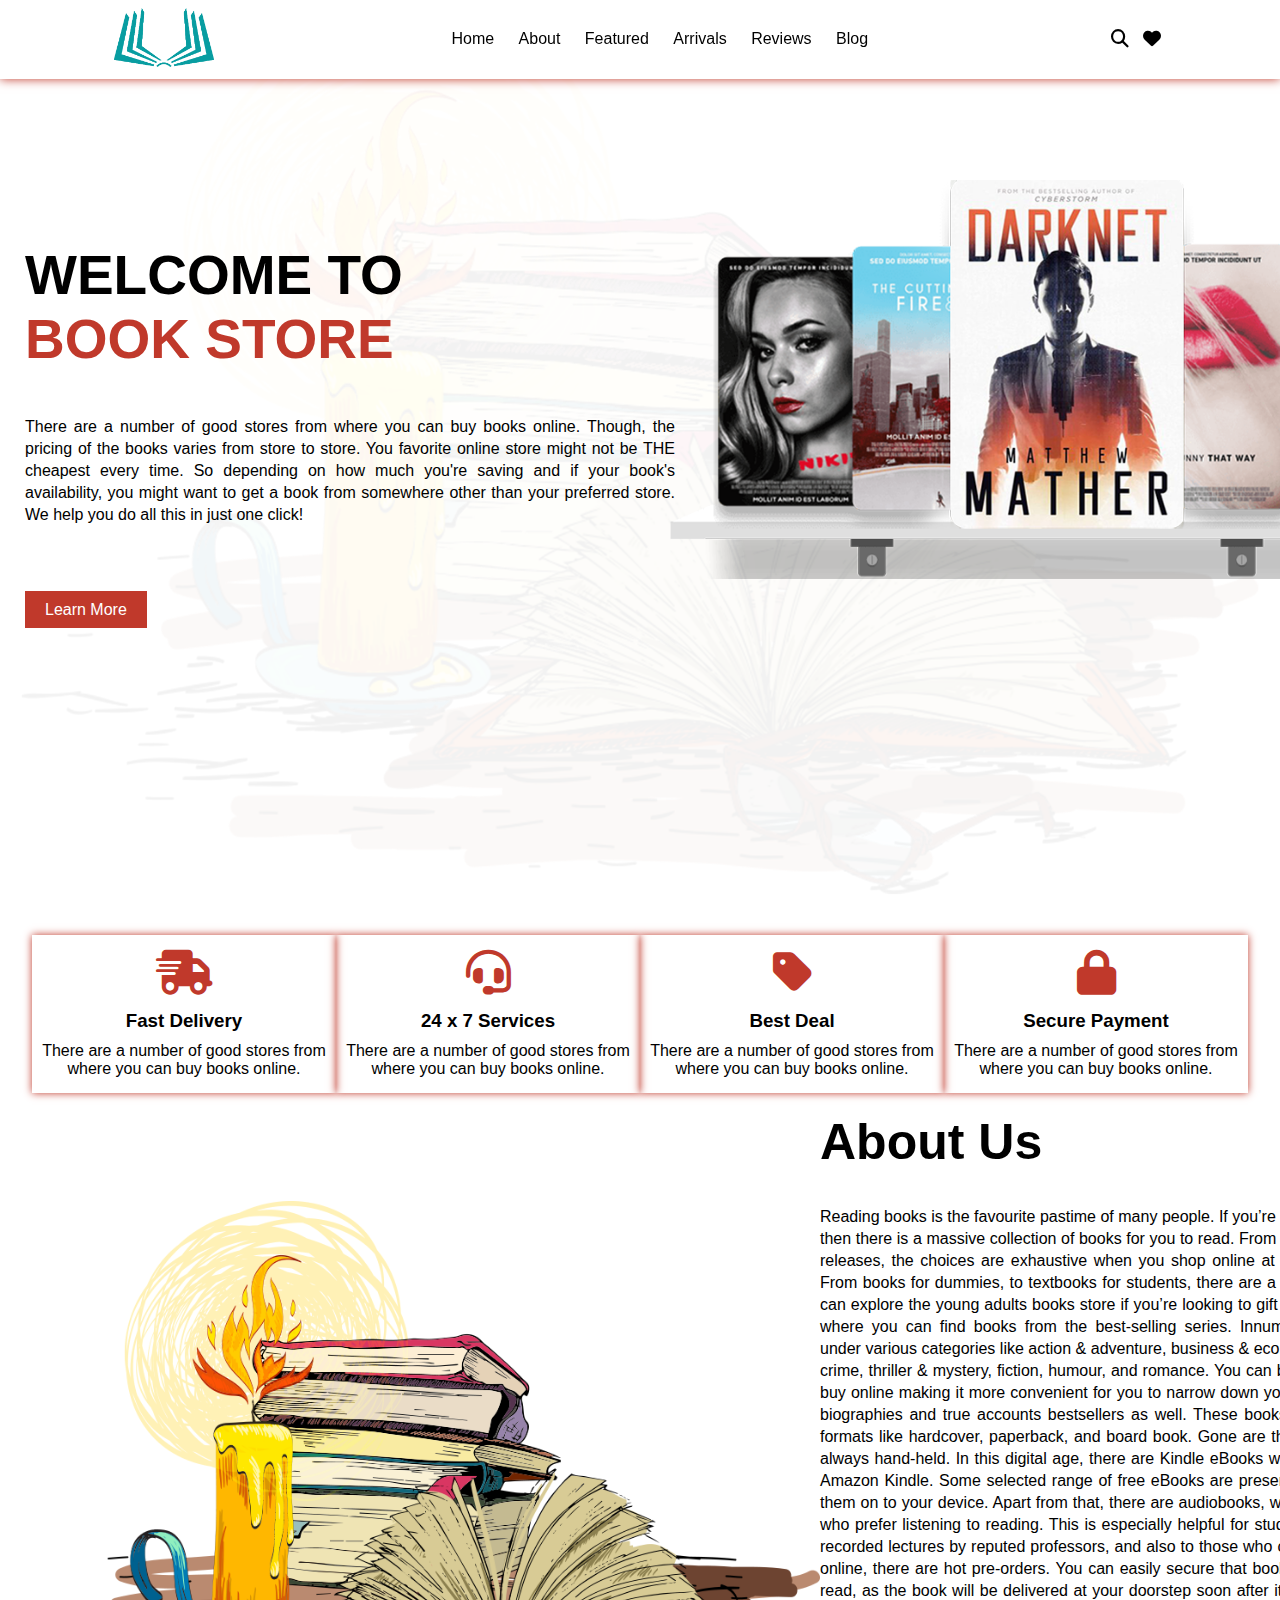
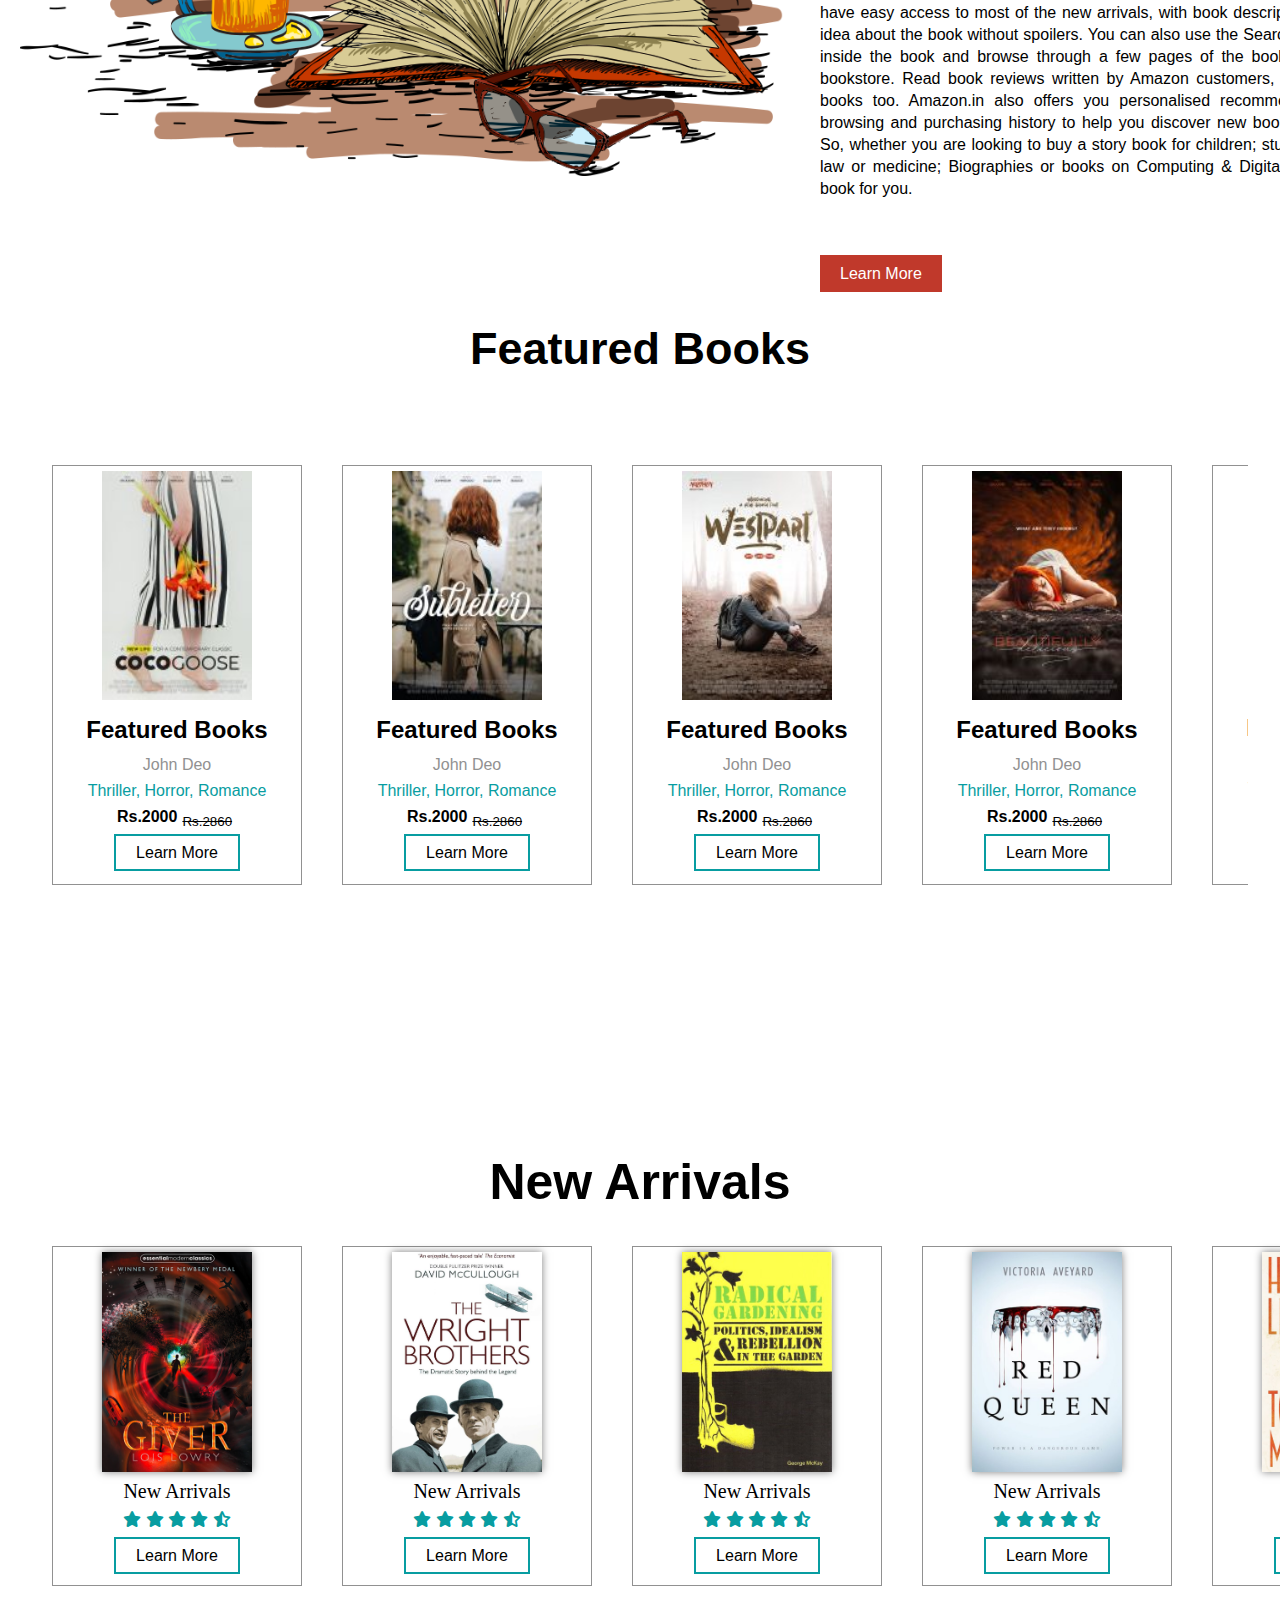
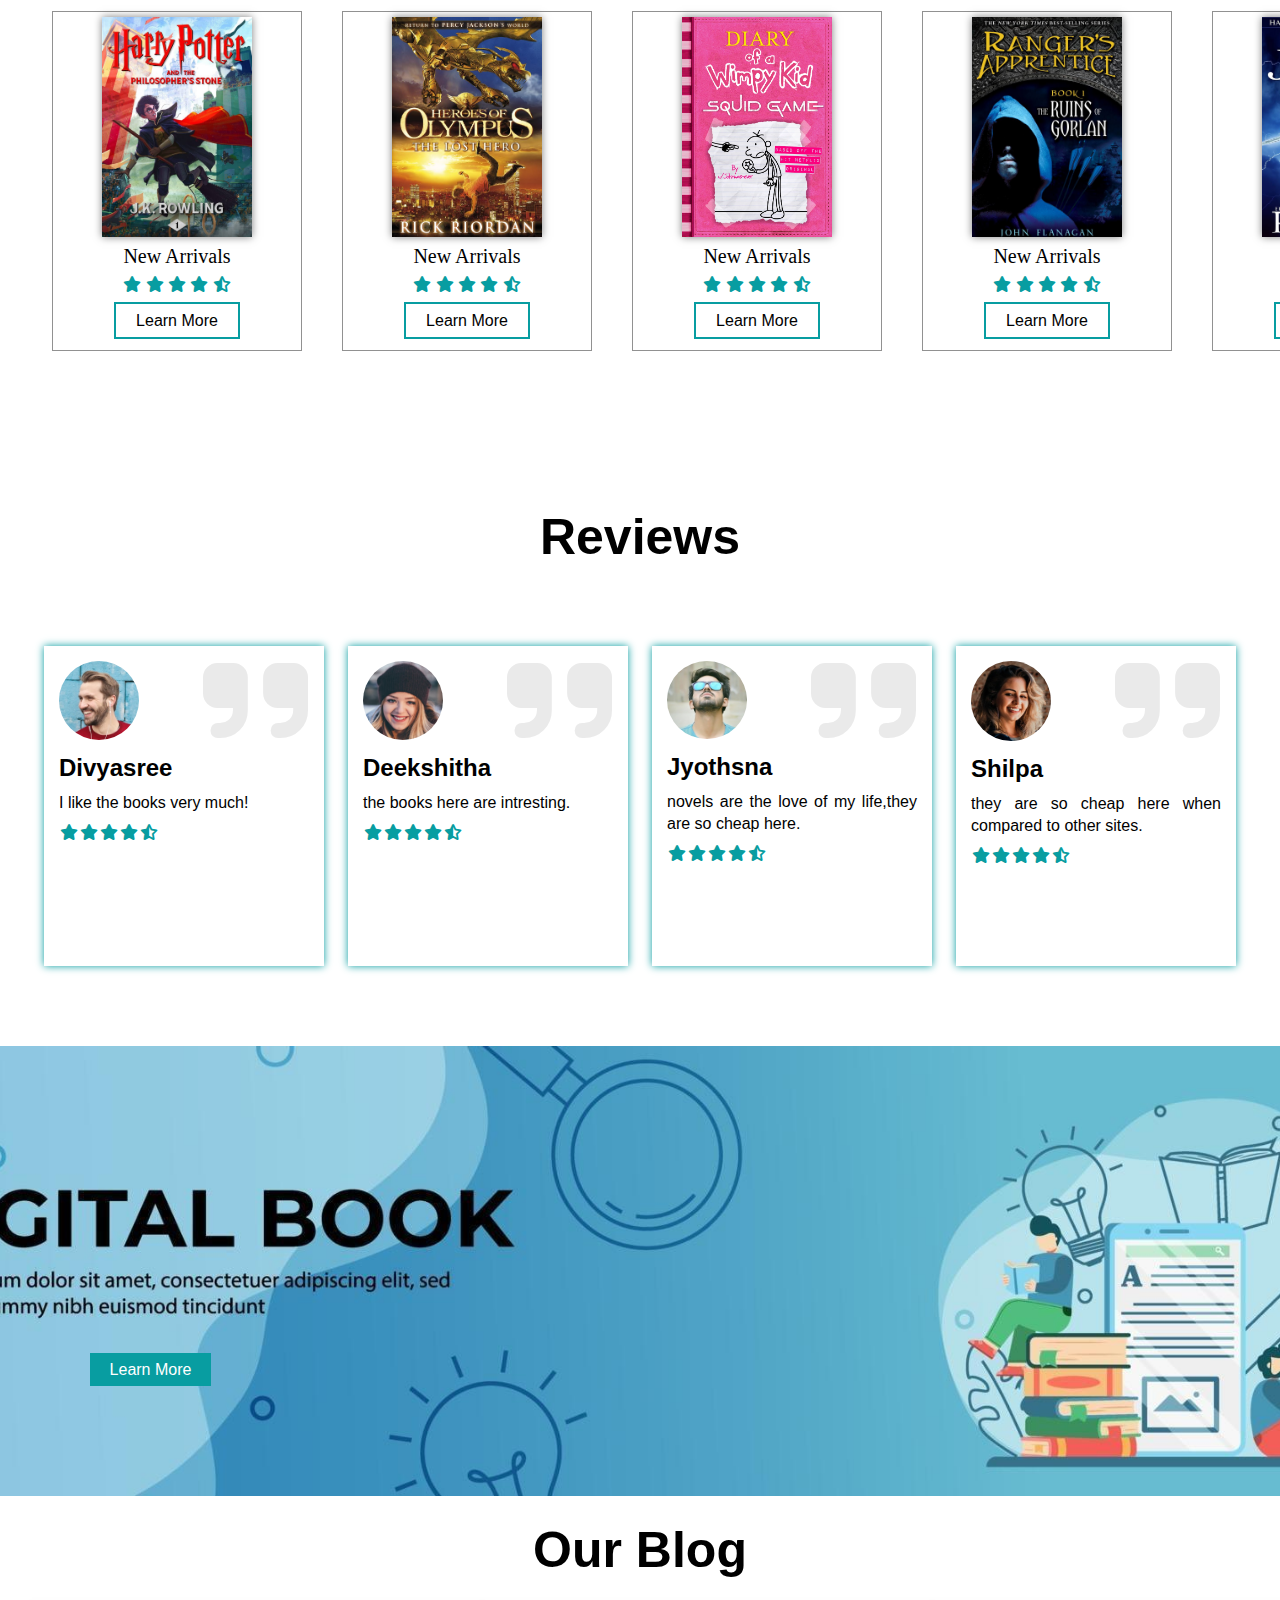
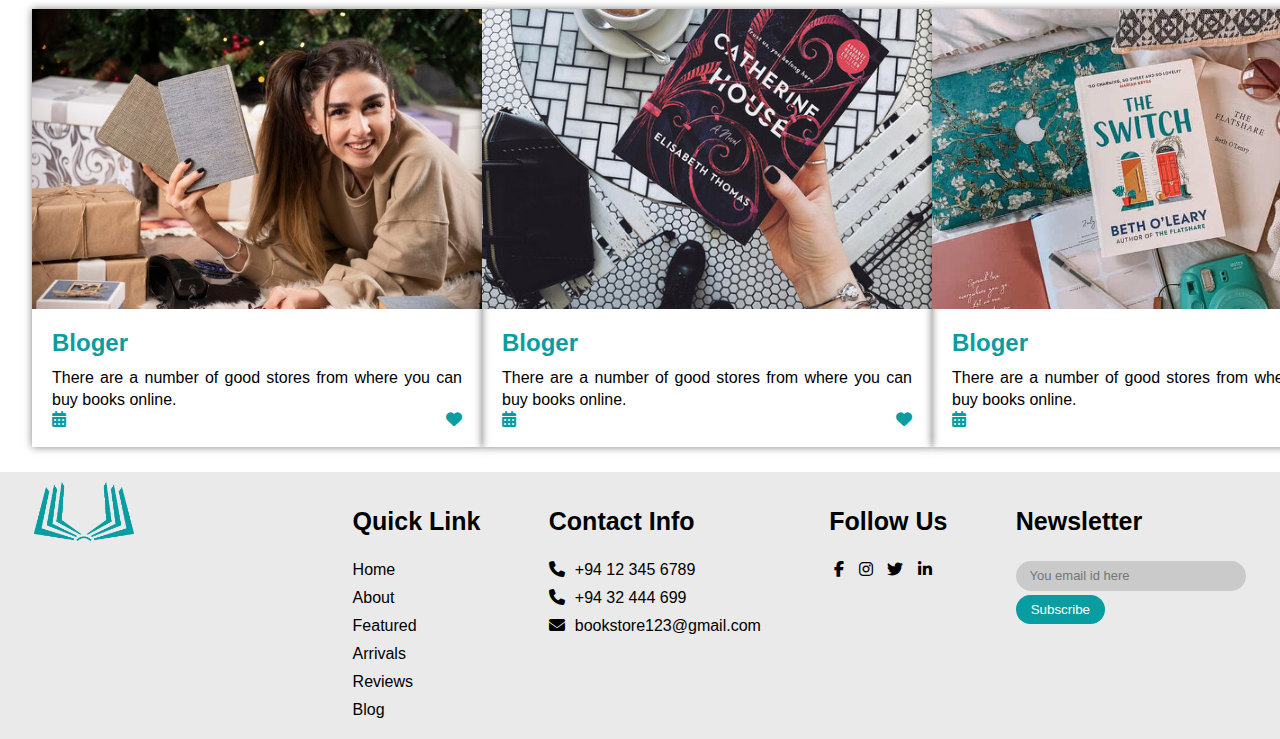
<file: index.html>
<!DOCTYPE html>
<html lang="en">
    <head>
        <meta charset="UTF-8">
        <meta http-equiv="X-UA-Compatible" content="IE=edge">
        <meta name="viewport" content="width=device-width, initial-scale=1.0">
        <title>Book Store Website</title>
        <link rel="stylesheet" href="style.css">
        <link rel="stylesheet" href="https://cdnjs.cloudflare.com/ajax/libs/font-awesome/6.2.1/css/all.min.css">
    </head>
    <body>
        <section>
            <nav>
                <div class="logo">
                    <img src="image/logo.png">
                </div>
                <ul>
                    <li><a href="home.html">Home</a></li>
                    <li><a href="About.html">About</a></li>
                    <li><a href="featured.html">Featured</a></li>
                    <li><a href="Arrivals.html">Arrivals</a></li>
                    <li><a href="reviews.html">Reviews</a></li>
                    <li><a href="blog.html">Blog</a></li>

                </ul>
                <div class="social_icon">
                    <i class="fa-solid fa-magnifying-glass"></i>
                    <i class="fa-solid fa-heart"></i>
                </div>
            </nav>
            <div class="main">
             <div class="main_tag">
                <h1>WELCOME TO<br><span>BOOK STORE</span></h1>

                <p>
                    There are a number of good stores from where you can buy books online. Though, the pricing of the books varies from store to store. You favorite online store might not be THE cheapest every time. So depending on how much you're saving and if your book's availability, you might want to get a book from somewhere other than your preferred store. We help you do all this in just one click!
                </p>
                <a href="#" class="main_btn">Learn More</a>
              </div>

              <div class="main_img">
                <img src="image/table.png">
              </div>
            </div>

        </section>


        <!--services-->

        <div class="services">

            <div class="services_box">
                <div class="services_card">
                    <i class="fa-solid fa-truck-fast"></i>
                    <h3>Fast Delivery</h3>
                    <p>
                        There are a number of good stores from where you can buy books online.
                    </p>
                </div>
                <div class="services_card">
                    <i class="fa-solid fa-headset"></i>
                    <h3>24 x 7 Services</h3>
                    <p>
                        There are a number of good stores from where you can buy books online.
                    </p>
                </div>
                <div class="services_card">
                    <i class="fa-solid fa-tag"></i>
                    <h3>Best Deal</h3>
                    <p>
                        There are a number of good stores from where you can buy books online.
                    </p>
                </div>
                <div class="services_card">
                    <i class="fa-solid fa-lock"></i>
                    <h3>Secure Payment</h3>
                    <p>
                        There are a number of good stores from where you can buy books online.
                    </p>
                </div>    
            </div>

        </div>

        <!--About-->

        <div class="about">
            <div class="about_image">
                <img src="image/about.png">
            </div>
            <div class="about_tag">
                <h1>About Us</h1>
                <p>
                    Reading books is the favourite pastime of many people. If you’re bitten by the book-bug too, then there is a massive collection of books for you to read. From bestsellers to new & future releases, the choices are exhaustive when you shop online at India's Largest Bookstore.

From books for dummies, to textbooks for students, there are a wide variety of books. You can explore the young adults books store if you’re looking to gift a nice book to a teenager, where you can find books from the best-selling series.

Innumerable books are divided under various categories like action & adventure, business & economics, comics & mangas, crime, thriller & mystery, fiction, humour, and romance. You can browse by genre when you buy online making it more convenient for you to narrow down your choices. Then there are biographies and true accounts bestsellers as well. These books are available in different formats like hardcover, paperback, and board book.

Gone are the days, when books were always hand-held. In this digital age, there are Kindle eBooks which you can read on your Amazon Kindle. Some selected range of free eBooks are present if you want to download them on to your device. Apart from that, there are audiobooks, which can be used by those who prefer listening to reading. This is especially helpful for students who want to listen to recorded lectures by reputed professors, and also to those who can’t read.

When you shop online, there are hot pre-orders. You can easily secure that book you’ve always wanted to read, as the book will be delivered at your doorstep soon after its official release. You also have easy access to most of the new arrivals, with book descriptions that help you get an idea about the book without spoilers.

You can also use the Search Inside!™ feature to look inside the book and browse through a few pages of the book, just as you would at a bookstore. Read book reviews written by Amazon customers, and review your favourite books too. Amazon.in also offers you personalised recommendations based on your browsing and purchasing history to help you discover new books that might interest you. So, whether you are looking to buy a story book for children; study guides for engineering, law or medicine; Biographies or books on Computing & Digital Media; Amazon.in has a book for you.
                </p>
                <a href="#" class="about_btn">Learn More</a>
            </div>
        </div>
    <!--Books-->

    <div class="featured_boks">

        <h1>Featured Books</h1>

        <div class="featured_book_box">

            <div class="featured_book_card">

                <div class="featurde_book_img">
                    <img src="image/book_1.jpg">
                </div>

                <div class="featurde_book_tag">
                    <h2>Featured Books</h2>
                    <p class="writer">John Deo</p>
                    <div class="categories">Thriller, Horror, Romance</div>
                    <p class="book_price">Rs.2000<sub><del>Rs.2860</del></sub></p>
                    <a href="#" class="f_btn">Learn More</a>
                </div>               

            </div>
            <div class="featured_book_card">

                <div class="featurde_book_img">
                    <img src="image/book_2.jpg">
                </div>

                <div class="featurde_book_tag">
                    <h2>Featured Books</h2>
                    <p class="writer">John Deo</p>
                    <div class="categories">Thriller, Horror, Romance</div>
                    <p class="book_price">Rs.2000<sub><del>Rs.2860</del></sub></p>
                    <a href="#" class="f_btn">Learn More</a>
                </div>               

            </div>
            <div class="featured_book_card">

                <div class="featurde_book_img">
                    <img src="image/book_3.jpg">
                </div>

                <div class="featurde_book_tag">
                    <h2>Featured Books</h2>
                    <p class="writer">John Deo</p>
                    <div class="categories">Thriller, Horror, Romance</div>
                    <p class="book_price">Rs.2000<sub><del>Rs.2860</del></sub></p>
                    <a href="#" class="f_btn">Learn More</a>
                </div>               

            </div>
            <div class="featured_book_card">

                <div class="featurde_book_img">
                    <img src="image/book_4.jpg">
                </div>

                <div class="featurde_book_tag">
                    <h2>Featured Books</h2>
                    <p class="writer">John Deo</p>
                    <div class="categories">Thriller, Horror, Romance</div>
                    <p class="book_price">Rs.2000<sub><del>Rs.2860</del></sub></p>
                    <a href="#" class="f_btn">Learn More</a>
                </div>               

            </div>
            <div class="featured_book_card">

                <div class="featurde_book_img">
                    <img src="image/book_5.jpg">
                </div>

                <div class="featurde_book_tag">
                    <h2>Featured Books</h2>
                    <p class="writer">John Deo</p>
                    <div class="categories">Thriller, Horror, Romance</div>
                    <p class="book_price">Rs.2000<sub><del>Rs.2860</del></sub></p>
                    <a href="#" class="f_btn">Learn More</a>
                </div>               

            </div>
            <div class="featured_book_card">

                <div class="featurde_book_img">
                    <img src="image/book_6.jpg">
                </div>

                <div class="featurde_book_tag">
                    <h2>Featured Books</h2>
                    <p class="writer">John Deo</p>
                    <div class="categories">Thriller, Horror, Romance</div>
                    <p class="book_price">Rs.2000<sub><del>Rs.2860</del></sub></p>
                    <a href="#" class="f_btn">Learn More</a>
                </div>               

            </div>
            <div class="featured_book_card">

                <div class="featurde_book_img">
                    <img src="image/book_7.png">
                </div>

                <div class="featurde_book_tag">
                    <h2>Featured Books</h2>
                    <p class="writer">John Deo</p>
                    <div class="categories">Thriller, Horror, Romance</div>
                    <p class="book_price">Rs.2000<sub><del>Rs.2860</del></sub></p>
                    <a href="#" class="f_btn">Learn More</a>
                </div>               

            </div>
            <div class="featured_book_card">

                <div class="featurde_book_img">
                    <img src="image/book_8.png">
                </div>

                <div class="featurde_book_tag">
                    <h2>Featured Books</h2>
                    <p class="writer">John Deo</p>
                    <div class="categories">Thriller, Horror, Romance</div>
                    <p class="book_price">Rs.2000<sub><del>Rs.2860</del></sub></p>
                    <a href="#" class="f_btn">Learn More</a>
                </div>               

            </div>
            <div class="featured_book_card">

                <div class="featurde_book_img">
                    <img src="image/book_9.jpg">
                </div>

                <div class="featurde_book_tag">
                    <h2>Featured Books</h2>
                    <p class="writer">John Deo</p>
                    <div class="categories">Thriller, Horror, Romance</div>
                    <p class="book_price">Rs.2000<sub><del>Rs.2860</del></sub></p>
                    <a href="#" class="f_btn">Learn More</a>
                </div>               

            </div>
            <div class="featured_book_card">

                <div class="featurde_book_img">
                    <img src="image/book_10.png">
                </div>

                <div class="featurde_book_tag">
                    <h2>Featured Books</h2>
                    <p class="writer">John Deo</p>
                    <div class="categories">Thriller, Horror, Romance</div>
                    <p class="book_price">Rs.2000<sub><del>Rs.2860</del></sub></p>
                    <a href="#" class="f_btn">Learn More</a>
                </div>               

            </div>
            <div class="featured_book_card">

                <div class="featurde_book_img">
                    <img src="image/book_11.jpg">
                </div>

                <div class="featurde_book_tag">
                    <h2>Featured Books</h2>
                    <p class="writer">John Deo</p>
                    <div class="categories">Thriller, Horror, Romance</div>
                    <p class="book_price">Rs.2000<sub><del>Rs.2860</del></sub></p>
                    <a href="#" class="f_btn">Learn More</a>
                </div>               

            </div>
            <div class="featured_book_card">

                <div class="featurde_book_img">
                    <img src="image/book_12.png">
                </div>

                <div class="featurde_book_tag">
                    <h2>Featured Books</h2>
                    <p class="writer">John Deo</p>
                    <div class="categories">Thriller, Horror, Romance</div>
                    <p class="book_price">Rs.2000<sub><del>Rs.2860</del></sub></p>
                    <a href="#" class="f_btn">Learn More</a>
                </div>               

            </div>
            <div class="featured_book_card">

                <div class="featurde_book_img">
                    <img src="image/book_13.png">
                </div>

                <div class="featurde_book_tag">
                    <h2>Featured Books</h2>
                    <p class="writer">John Deo</p>
                    <div class="categories">Thriller, Horror, Romance</div>
                    <p class="book_price">Rs.2000<sub><del>Rs.2860</del></sub></p>
                    <a href="#" class="f_btn">Learn More</a>
                </div>               

            </div>
            <div class="featured_book_card">

                <div class="featurde_book_img">
                    <img src="image/book_14.png">
                </div>

                <div class="featurde_book_tag">
                    <h2>Featured Books</h2>
                    <p class="writer">John Deo</p>
                    <div class="categories">Thriller, Horror, Romance</div>
                    <p class="book_price">Rs.2000<sub><del>Rs.2860</del></sub></p>
                    <a href="#" class="f_btn">Learn More</a>
                </div>               

            </div>
            <div class="featured_book_card">

                <div class="featurde_book_img">
                    <img src="image/book_15.png">
                </div>

                <div class="featurde_book_tag">
                    <h2>Featured Books</h2>
                    <p class="writer">John Deo</p>
                    <div class="categories">Thriller, Horror, Romance</div>
                    <p class="book_price">Rs.2000<sub><del>Rs.2860</del></sub></p>
                    <a href="#" class="f_btn">Learn More</a>
                </div>               

            </div>

        </div>
    
    </div>
    
    
    <!--arrivals-->


    <div class="arrivals">
        <h1>New Arrivals</h1>

        <div class="arrivals_box">

            <div class="arrivals_card">
                <div class="arrivals_image">
                    <img src="image/arrival_1.jpg">
                </div>
                <div class="arrivals_tag">
                    <p>New Arrivals</p>
                    <div class="arrivals_icon">
                        <i class="fa-solid fa-star"></i>
                        <i class="fa-solid fa-star"></i>
                        <i class="fa-solid fa-star"></i>
                        <i class="fa-solid fa-star"></i>
                        <i class="fa-solid fa-star-half-stroke"></i>
                    </div>
                    <a href="#" class="arrivals_btn">Learn More</a>
                </div>
            </div>

            <div class="arrivals_card">
                <div class="arrivals_image">
                    <img src="image/arrival_2.jpg">
                </div>
                <div class="arrivals_tag">
                    <p>New Arrivals</p>
                    <div class="arrivals_icon">
                        <i class="fa-solid fa-star"></i>
                        <i class="fa-solid fa-star"></i>
                        <i class="fa-solid fa-star"></i>
                        <i class="fa-solid fa-star"></i>
                        <i class="fa-solid fa-star-half-stroke"></i>
                    </div>
                    <a href="#" class="arrivals_btn">Learn More</a>
                </div>
            </div>

            <div class="arrivals_card">
                <div class="arrivals_image">
                    <img src="image/arrival_3.jpg">
                </div>
                <div class="arrivals_tag">
                    <p>New Arrivals</p>
                    <div class="arrivals_icon">
                        <i class="fa-solid fa-star"></i>
                        <i class="fa-solid fa-star"></i>
                        <i class="fa-solid fa-star"></i>
                        <i class="fa-solid fa-star"></i>
                        <i class="fa-solid fa-star-half-stroke"></i>
                    </div>
                    <a href="#" class="arrivals_btn">Learn More</a>
                </div>
            </div>

            <div class="arrivals_card">
                <div class="arrivals_image">
                    <img src="image/arrival_4.jpg">
                </div>
                <div class="arrivals_tag">
                    <p>New Arrivals</p>
                    <div class="arrivals_icon">
                        <i class="fa-solid fa-star"></i>
                        <i class="fa-solid fa-star"></i>
                        <i class="fa-solid fa-star"></i>
                        <i class="fa-solid fa-star"></i>
                        <i class="fa-solid fa-star-half-stroke"></i>
                    </div>
                    <a href="#" class="arrivals_btn">Learn More</a>
                </div>
            </div>

            <div class="arrivals_card">
                <div class="arrivals_image">
                    <img src="image/arrival_5.jpg">
                </div>
                <div class="arrivals_tag">
                    <p>New Arrivals</p>
                    <div class="arrivals_icon">
                        <i class="fa-solid fa-star"></i>
                        <i class="fa-solid fa-star"></i>
                        <i class="fa-solid fa-star"></i>
                        <i class="fa-solid fa-star"></i>
                        <i class="fa-solid fa-star-half-stroke"></i>
                    </div>
                    <a href="#" class="arrivals_btn">Learn More</a>
                </div>
            </div>

            <div class="arrivals_card">
                <div class="arrivals_image">
                    <img src="image/arrival_6.jpg">
                </div>
                <div class="arrivals_tag">
                    <p>New Arrivals</p>
                    <div class="arrivals_icon">
                        <i class="fa-solid fa-star"></i>
                        <i class="fa-solid fa-star"></i>
                        <i class="fa-solid fa-star"></i>
                        <i class="fa-solid fa-star"></i>
                        <i class="fa-solid fa-star-half-stroke"></i>
                    </div>
                    <a href="#" class="arrivals_btn">Learn More</a>
                </div>
            </div>

            <div class="arrivals_card">
                <div class="arrivals_image">
                    <img src="image/arrival_7.jpg">
                </div>
                <div class="arrivals_tag">
                    <p>New Arrivals</p>
                    <div class="arrivals_icon">
                        <i class="fa-solid fa-star"></i>
                        <i class="fa-solid fa-star"></i>
                        <i class="fa-solid fa-star"></i>
                        <i class="fa-solid fa-star"></i>
                        <i class="fa-solid fa-star-half-stroke"></i>
                    </div>
                    <a href="#" class="arrivals_btn">Learn More</a>
                </div>
            </div>

            <div class="arrivals_card">
                <div class="arrivals_image">
                    <img src="image/arrival_8.webp">
                </div>
                <div class="arrivals_tag">
                    <p>New Arrivals</p>
                    <div class="arrivals_icon">
                        <i class="fa-solid fa-star"></i>
                        <i class="fa-solid fa-star"></i>
                        <i class="fa-solid fa-star"></i>
                        <i class="fa-solid fa-star"></i>
                        <i class="fa-solid fa-star-half-stroke"></i>
                    </div>
                    <a href="#" class="arrivals_btn">Learn More</a>
                </div>
            </div>

            <div class="arrivals_card">
                <div class="arrivals_image">
                    <img src="image/arrival_9.jpg">
                </div>
                <div class="arrivals_tag">
                    <p>New Arrivals</p>
                    <div class="arrivals_icon">
                        <i class="fa-solid fa-star"></i>
                        <i class="fa-solid fa-star"></i>
                        <i class="fa-solid fa-star"></i>
                        <i class="fa-solid fa-star"></i>
                        <i class="fa-solid fa-star-half-stroke"></i>
                    </div>
                    <a href="#" class="arrivals_btn">Learn More</a>
                </div>
            </div>

            <div class="arrivals_card">
                <div class="arrivals_image">
                    <img src="image/arrival_10.jpg">
                </div>
                <div class="arrivals_tag">
                    <p>New Arrivals</p>
                    <div class="arrivals_icon">
                        <i class="fa-solid fa-star"></i>
                        <i class="fa-solid fa-star"></i>
                        <i class="fa-solid fa-star"></i>
                        <i class="fa-solid fa-star"></i>
                        <i class="fa-solid fa-star-half-stroke"></i>
                    </div>
                    <a href="#" class="arrivals_btn">Learn More</a>
                </div>
            </div>

        </div>

    </div>


     <!--reviews-->

     <div class="reviews">
        <h1>Reviews</h1>

        <div class="review_box">

            <div class="review_card">
                <i class="fa-solid fa-quote-right"></i>
                <div class="card_top">
                    <img src="image/review_1.png">
                </div>
                <div class="card">
                    <h2>Divyasree</h2>
                    <p>
                        I like the books very much!
                    </p>
                    <div class="review_icon">
                        <i class="fa-solid fa-star"></i>
                        <i class="fa-solid fa-star"></i>
                        <i class="fa-solid fa-star"></i>
                        <i class="fa-solid fa-star"></i>
                        <i class="fa-solid fa-star-half-stroke"></i>
                    </div>
                </div>
            </div>

            <div class="review_card">
                <i class="fa-solid fa-quote-right"></i>
                <div class="card_top">
                    <img src="image/review_2.png">
                </div>
                <div class="card">
                    <h2>Deekshitha</h2>
                    <p>
                        the books here are intresting.
                    </p>
                    <div class="review_icon">
                        <i class="fa-solid fa-star"></i>
                        <i class="fa-solid fa-star"></i>
                        <i class="fa-solid fa-star"></i>
                        <i class="fa-solid fa-star"></i>
                        <i class="fa-solid fa-star-half-stroke"></i>
                    </div>
                </div>
            </div>

            <div class="review_card">
                <i class="fa-solid fa-quote-right"></i>
                <div class="card_top">
                    <img src="image/review_3.png">
                </div>
                <div class="card">
                    <h2>Jyothsna</h2>
                    <p>
                        novels are the love of my life,they are so cheap here.
                    </p>
                    <div class="review_icon">
                        <i class="fa-solid fa-star"></i>
                        <i class="fa-solid fa-star"></i>
                        <i class="fa-solid fa-star"></i>
                        <i class="fa-solid fa-star"></i>
                        <i class="fa-solid fa-star-half-stroke"></i>
                    </div>
                </div>
            </div>

            <div class="review_card">
                <i class="fa-solid fa-quote-right"></i>
                <div class="card_top">
                    <img src="image/review_4.png">
                </div>
                <div class="card">
                    <h2>Shilpa</h2>
                    <p>
                        they are so cheap here when compared to other sites.
                    </p>
                    <div class="review_icon">
                        <i class="fa-solid fa-star"></i>
                        <i class="fa-solid fa-star"></i>
                        <i class="fa-solid fa-star"></i>
                        <i class="fa-solid fa-star"></i>
                        <i class="fa-solid fa-star-half-stroke"></i>
                    </div>
                </div>
            </div>

        </div>

    </div>


     <!--Banner-->

     <div class="banner">
        <a href="#" class="banner_btn">Learn More</a>
    </div>

    <!--Blog-->
    
    <div class="blog">
        <h1>Our Blog</h1>
        <div class="blog_box">

            <div class="blog_card">
                <div class="blog_img">
                    <img src="image/blog_1.jpg">
                </div>
                <div class="blog_tag">
                    <h2>Bloger</h2>
                    <p>
                        There are a number of good stores from where you can buy books online.
                    </p>
                    <div class="blog_icon">
                        <i class="fa-solid fa-calendar-days"></i>
                        <i class="fa-solid fa-heart"></i>
                    </div>
                </div>
            </div>

            <div class="blog_card">
                <div class="blog_img">
                    <img src="image/blog_2.jpg">
                </div>
                <div class="blog_tag">
                    <h2>Bloger</h2>
                    <p>
                        There are a number of good stores from where you can buy books online.
                    </p>    
                    <div class="blog_icon">
                        <i class="fa-solid fa-calendar-days"></i>
                        <i class="fa-solid fa-heart"></i>
                    </div>
                </div>
            </div>

            <div class="blog_card">
                <div class="blog_img">
                    <img src="image/blog_3.jpg">
                </div>
                <div class="blog_tag">
                    <h2>Bloger</h2>
                    <p>
                        There are a number of good stores from where you can buy books online.
                    </p>    
                    <div class="blog_icon">
                        <i class="fa-solid fa-calendar-days"></i>
                        <i class="fa-solid fa-heart"></i>
                    </div>
                </div>
            </div>

        </div>
    </div>
     <!--Footer-->

     <footer>
        <div class="footer_main">

            <div class="tag">
                <img src="image/logo.png">
                <p>
                    
                </p>
            </div>

            <div class="tag">
                <h1>Quick Link</h1>
                <a href="#">Home</a>
                <a href="#">About</a>
                <a href="#">Featured</a>
                <a href="#">Arrivals</a>
                <a href="#">Reviews</a>
                <a href="#">Blog</a>
                
            </div>

            <div class="tag">
                <h1>Contact Info</h1>
                <a href="#"><i class="fa-solid fa-phone"></i>+94 12 345 6789</a>
                <a href="#"><i class="fa-solid fa-phone"></i>+94 32 444 699</a>
                <a href="#"><i class="fa-solid fa-envelope"></i>bookstore123@gmail.com</a>
                
            </div>

            <div class="tag">
                <h1>Follow Us</h1>
                <div class="social_link">
                    <i class="fa-brands fa-facebook-f"></i>
                    <i class="fa-brands fa-instagram"></i>
                    <i class="fa-brands fa-twitter"></i>
                    <i class="fa-brands fa-linkedin-in"></i>
                </div>
                
            </div>

            <div class="tag">
                <h1>Newsletter</h1>
                <div class="search_bar">
                    <input type="text" placeholder="You email id here">
                    <button type="submit">Subscribe</button>
                </div>                
            </div>            
            
        </div>

        

    </footer>
   







    </body>
</html>
</file>
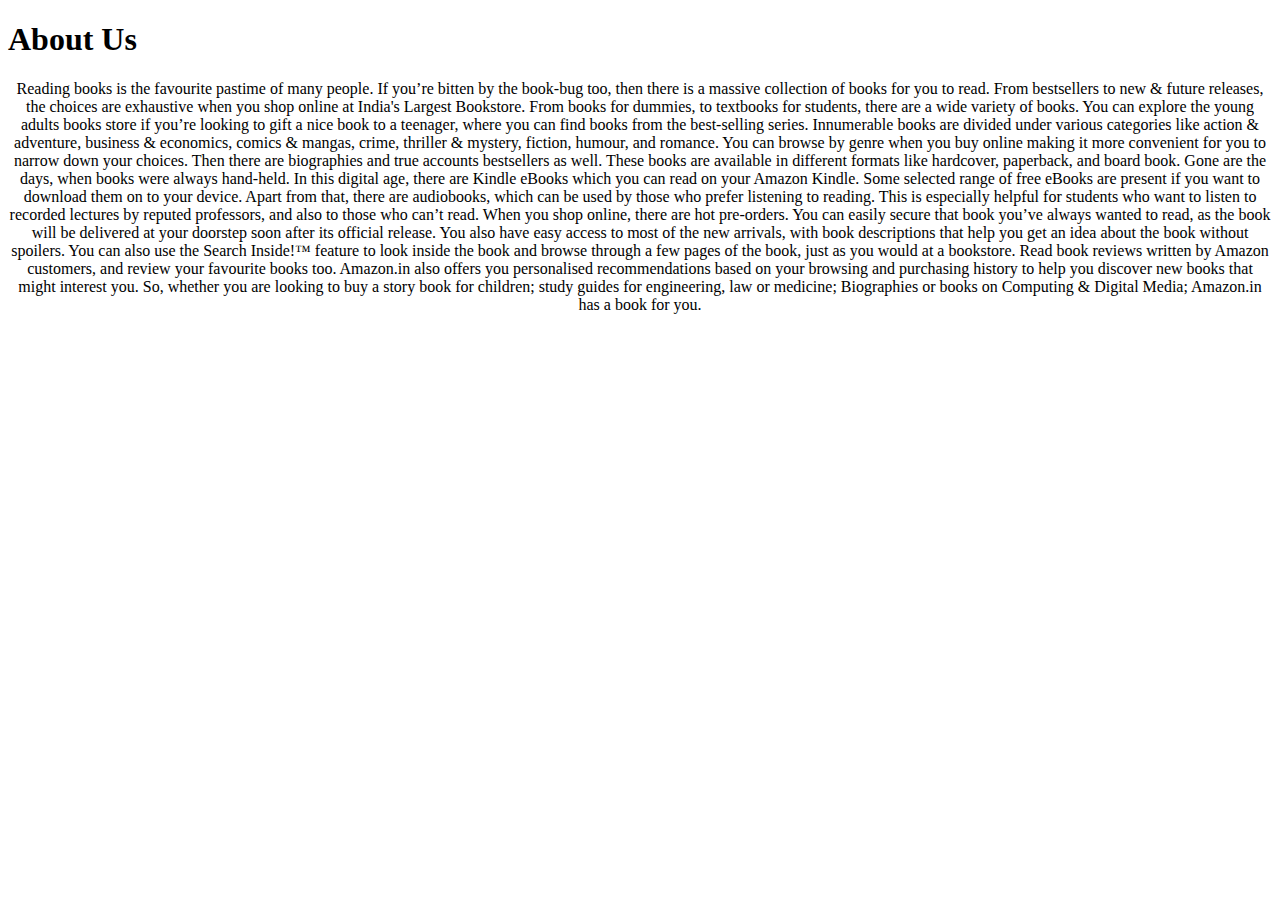
<file: About.html>
<!DOCTYPE html>
<html>
    <head>
        <title>About</title>
    </head>
    <body background="color:white">
        <h1 font-color="red">About Us</h1>
        <p align="center" font-color="black">
            Reading books is the favourite pastime of many people. If you’re bitten by the book-bug too, then there is a massive collection of books for you to read. From bestsellers to new & future releases, the choices are exhaustive when you shop online at India's Largest Bookstore. From books for dummies, to textbooks for students, there are a wide variety of books. You can explore the young adults books store if you’re looking to gift a nice book to a teenager, where you can find books from the best-selling series. Innumerable books are divided under various categories like action & adventure, business & economics, comics & mangas, crime, thriller & mystery, fiction, humour, and romance. You can browse by genre when you buy online making it more convenient for you to narrow down your choices. Then there are biographies and true accounts bestsellers as well. These books are available in different formats like hardcover, paperback, and board book. Gone are the days, when books were always hand-held. In this digital age, there are Kindle eBooks which you can read on your Amazon Kindle. Some selected range of free eBooks are present if you want to download them on to your device. Apart from that, there are audiobooks, which can be used by those who prefer listening to reading. This is especially helpful for students who want to listen to recorded lectures by reputed professors, and also to those who can’t read. When you shop online, there are hot pre-orders. You can easily secure that book you’ve always wanted to read, as the book will be delivered at your doorstep soon after its official release. You also have easy access to most of the new arrivals, with book descriptions that help you get an idea about the book without spoilers. You can also use the Search Inside!™ feature to look inside the book and browse through a few pages of the book, just as you would at a bookstore. Read book reviews written by Amazon customers, and review your favourite books too. Amazon.in also offers you personalised recommendations based on your browsing and purchasing history to help you discover new books that might interest you. So, whether you are looking to buy a story book for children; study guides for engineering, law or medicine; Biographies or books on Computing & Digital Media; Amazon.in has a book for you.
        </p>
    </body>
</html>
</file>
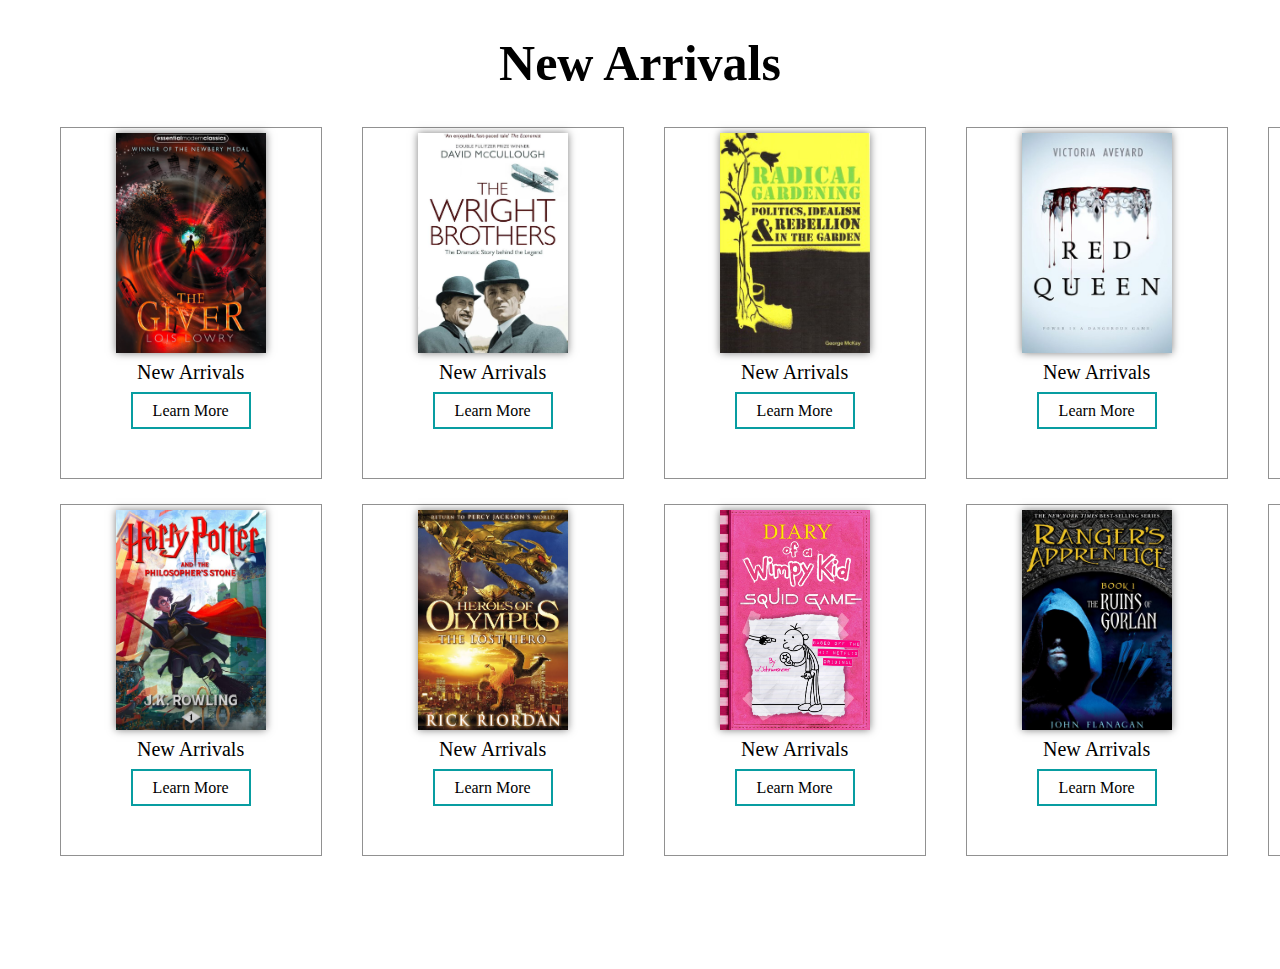
<file: Arrivals.html>
<!DOCTYPE html>
<html>
    <head>
        <title>Arrivals</title>
        <link rel="stylesheet" href="style2.css">
    </head>
    <body>
        <div class="arrivals">
            <h1>New Arrivals</h1>
    
            <div class="arrivals_box">
    
                <div class="arrivals_card">
                    <div class="arrivals_image">
                        <img src="image/arrival_1.jpg">
                    </div>
                    <div class="arrivals_tag">
                        <p>New Arrivals</p>
                        <div class="arrivals_icon">
                            <i class="fa-solid fa-star"></i>
                            <i class="fa-solid fa-star"></i>
                            <i class="fa-solid fa-star"></i>
                            <i class="fa-solid fa-star"></i>
                            <i class="fa-solid fa-star-half-stroke"></i>
                        </div>
                        <a href="#" class="arrivals_btn">Learn More</a>
                    </div>
                </div>
    
                <div class="arrivals_card">
                    <div class="arrivals_image">
                        <img src="image/arrival_2.jpg">
                    </div>
                    <div class="arrivals_tag">
                        <p>New Arrivals</p>
                        <div class="arrivals_icon">
                            <i class="fa-solid fa-star"></i>
                            <i class="fa-solid fa-star"></i>
                            <i class="fa-solid fa-star"></i>
                            <i class="fa-solid fa-star"></i>
                            <i class="fa-solid fa-star-half-stroke"></i>
                        </div>
                        <a href="#" class="arrivals_btn">Learn More</a>
                    </div>
                </div>
    
                <div class="arrivals_card">
                    <div class="arrivals_image">
                        <img src="image/arrival_3.jpg">
                    </div>
                    <div class="arrivals_tag">
                        <p>New Arrivals</p>
                        <div class="arrivals_icon">
                            <i class="fa-solid fa-star"></i>
                            <i class="fa-solid fa-star"></i>
                            <i class="fa-solid fa-star"></i>
                            <i class="fa-solid fa-star"></i>
                            <i class="fa-solid fa-star-half-stroke"></i>
                        </div>
                        <a href="#" class="arrivals_btn">Learn More</a>
                    </div>
                </div>
    
                <div class="arrivals_card">
                    <div class="arrivals_image">
                        <img src="image/arrival_4.jpg">
                    </div>
                    <div class="arrivals_tag">
                        <p>New Arrivals</p>
                        <div class="arrivals_icon">
                            <i class="fa-solid fa-star"></i>
                            <i class="fa-solid fa-star"></i>
                            <i class="fa-solid fa-star"></i>
                            <i class="fa-solid fa-star"></i>
                            <i class="fa-solid fa-star-half-stroke"></i>
                        </div>
                        <a href="#" class="arrivals_btn">Learn More</a>
                    </div>
                </div>
    
                <div class="arrivals_card">
                    <div class="arrivals_image">
                        <img src="image/arrival_5.jpg">
                    </div>
                    <div class="arrivals_tag">
                        <p>New Arrivals</p>
                        <div class="arrivals_icon">
                            <i class="fa-solid fa-star"></i>
                            <i class="fa-solid fa-star"></i>
                            <i class="fa-solid fa-star"></i>
                            <i class="fa-solid fa-star"></i>
                            <i class="fa-solid fa-star-half-stroke"></i>
                        </div>
                        <a href="#" class="arrivals_btn">Learn More</a>
                    </div>
                </div>
    
                <div class="arrivals_card">
                    <div class="arrivals_image">
                        <img src="image/arrival_6.jpg">
                    </div>
                    <div class="arrivals_tag">
                        <p>New Arrivals</p>
                        <div class="arrivals_icon">
                            <i class="fa-solid fa-star"></i>
                            <i class="fa-solid fa-star"></i>
                            <i class="fa-solid fa-star"></i>
                            <i class="fa-solid fa-star"></i>
                            <i class="fa-solid fa-star-half-stroke"></i>
                        </div>
                        <a href="#" class="arrivals_btn">Learn More</a>
                    </div>
                </div>
    
                <div class="arrivals_card">
                    <div class="arrivals_image">
                        <img src="image/arrival_7.jpg">
                    </div>
                    <div class="arrivals_tag">
                        <p>New Arrivals</p>
                        <div class="arrivals_icon">
                            <i class="fa-solid fa-star"></i>
                            <i class="fa-solid fa-star"></i>
                            <i class="fa-solid fa-star"></i>
                            <i class="fa-solid fa-star"></i>
                            <i class="fa-solid fa-star-half-stroke"></i>
                        </div>
                        <a href="#" class="arrivals_btn">Learn More</a>
                    </div>
                </div>
    
                <div class="arrivals_card">
                    <div class="arrivals_image">
                        <img src="image/arrival_8.webp">
                    </div>
                    <div class="arrivals_tag">
                        <p>New Arrivals</p>
                        <div class="arrivals_icon">
                            <i class="fa-solid fa-star"></i>
                            <i class="fa-solid fa-star"></i>
                            <i class="fa-solid fa-star"></i>
                            <i class="fa-solid fa-star"></i>
                            <i class="fa-solid fa-star-half-stroke"></i>
                        </div>
                        <a href="#" class="arrivals_btn">Learn More</a>
                    </div>
                </div>
    
                <div class="arrivals_card">
                    <div class="arrivals_image">
                        <img src="image/arrival_9.jpg">
                    </div>
                    <div class="arrivals_tag">
                        <p>New Arrivals</p>
                        <div class="arrivals_icon">
                            <i class="fa-solid fa-star"></i>
                            <i class="fa-solid fa-star"></i>
                            <i class="fa-solid fa-star"></i>
                            <i class="fa-solid fa-star"></i>
                            <i class="fa-solid fa-star-half-stroke"></i>
                        </div>
                        <a href="#" class="arrivals_btn">Learn More</a>
                    </div>
                </div>
    
                <div class="arrivals_card">
                    <div class="arrivals_image">
                        <img src="image/arrival_10.jpg">
                    </div>
                    <div class="arrivals_tag">
                        <p>New Arrivals</p>
                        <div class="arrivals_icon">
                            <i class="fa-solid fa-star"></i>
                            <i class="fa-solid fa-star"></i>
                            <i class="fa-solid fa-star"></i>
                            <i class="fa-solid fa-star"></i>
                            <i class="fa-solid fa-star-half-stroke"></i>
                        </div>
                        <a href="#" class="arrivals_btn">Learn More</a>
                    </div>
                </div>
    
            </div>
    
        </div>
    </body>
</html>
</file>
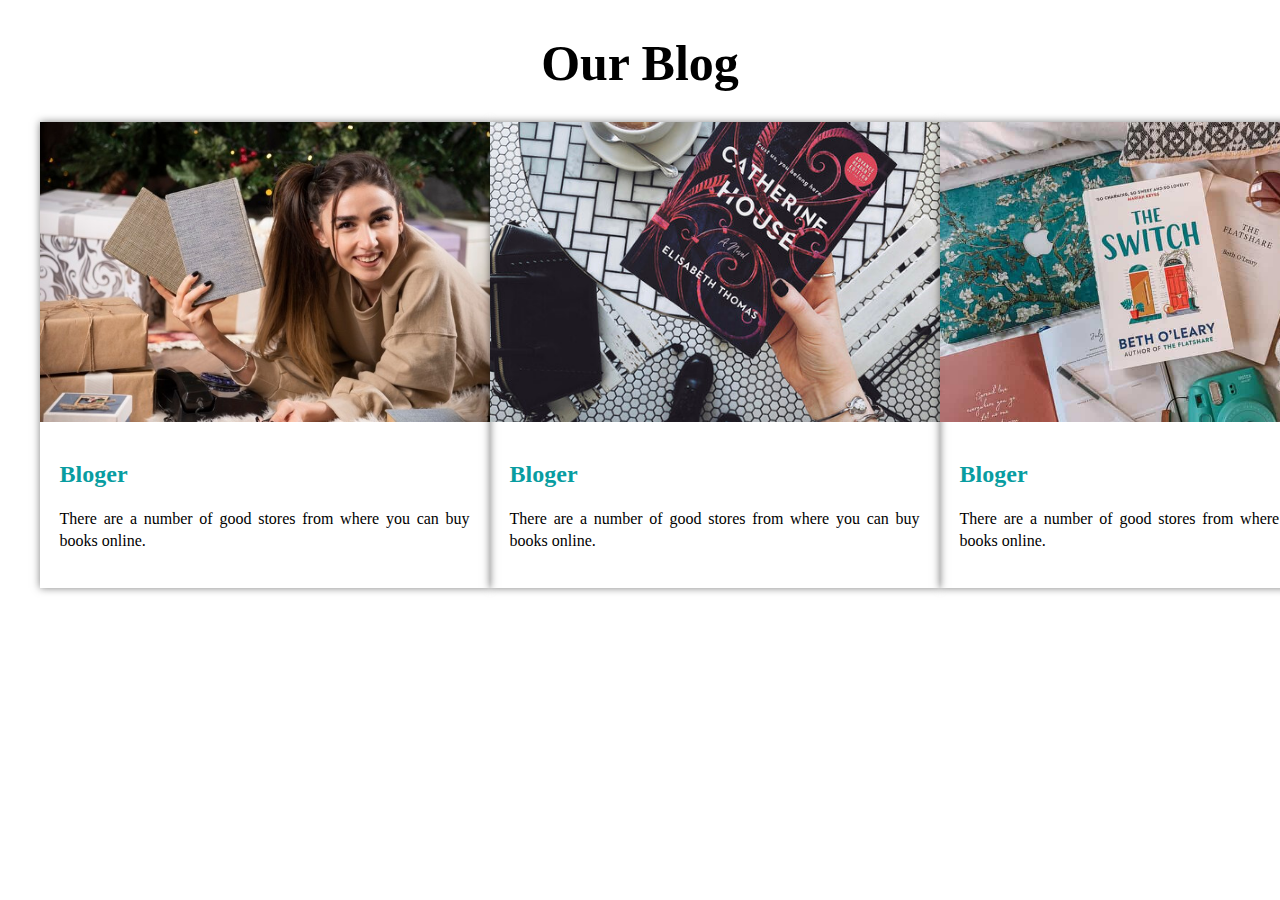
<file: blog.html>
<!DOCTYPE html>
<html>
    <head>
        <title>Blog</title>
        <link rel="stylesheet" href="style4.css">
    </head>
    <body>
        <div class="blog">
            <h1>Our Blog</h1>
            <div class="blog_box">
    
                <div class="blog_card">
                    <div class="blog_img">
                        <img src="image/blog_1.jpg">
                    </div>
                    <div class="blog_tag">
                        <h2>Bloger</h2>
                        <p>
                            There are a number of good stores from where you can buy books online.
                        </p>
                        <div class="blog_icon">
                            <i class="fa-solid fa-calendar-days"></i>
                            <i class="fa-solid fa-heart"></i>
                        </div>
                    </div>
                </div>
    
                <div class="blog_card">
                    <div class="blog_img">
                        <img src="image/blog_2.jpg">
                    </div>
                    <div class="blog_tag">
                        <h2>Bloger</h2>
                        <p>
                            There are a number of good stores from where you can buy books online.
                        </p>    
                        <div class="blog_icon">
                            <i class="fa-solid fa-calendar-days"></i>
                            <i class="fa-solid fa-heart"></i>
                        </div>
                    </div>
                </div>
    
                <div class="blog_card">
                    <div class="blog_img">
                        <img src="image/blog_3.jpg">
                    </div>
                    <div class="blog_tag">
                        <h2>Bloger</h2>
                        <p>
                            There are a number of good stores from where you can buy books online.
                        </p>    
                        <div class="blog_icon">
                            <i class="fa-solid fa-calendar-days"></i>
                            <i class="fa-solid fa-heart"></i>
                        </div>
                    </div>
                </div>
    
            </div>
        </div>
    </body>
</html>
</file>
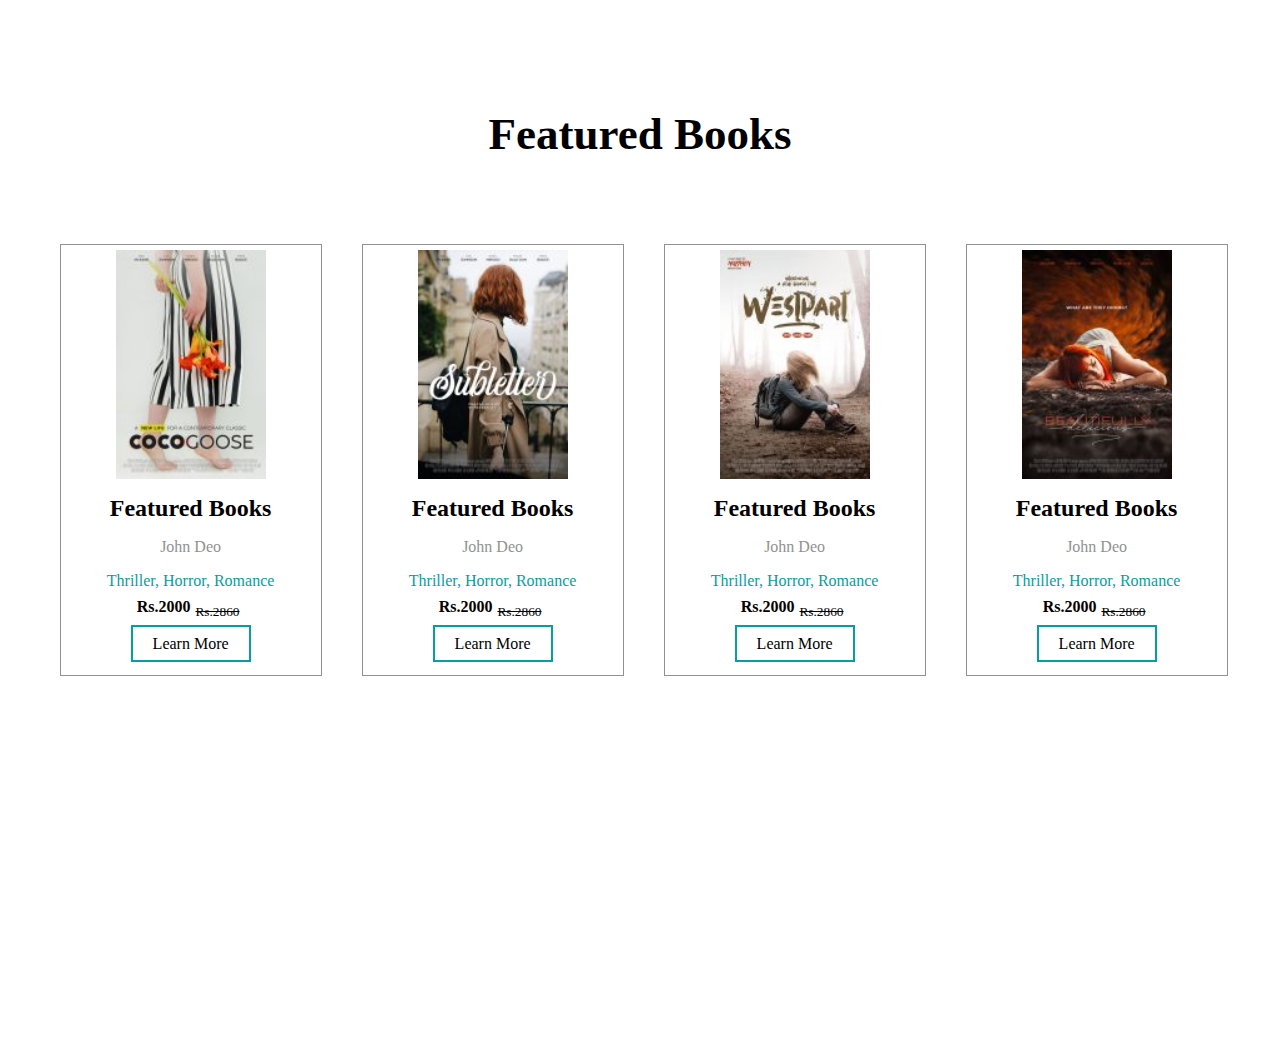
<file: featured.html>
<!DOCTYPE html>
<html>
    <head>
        <title>Featured</title>
        <link rel="stylesheet" href="style1.css">
    </head>
    <body>
    <div class="featured_boks">

        <h1>Featured Books</h1>

        <div class="featured_book_box">

            <div class="featured_book_card">

                <div class="featurde_book_img">
                    <img src="image/book_1.jpg">
                </div>

                <div class="featurde_book_tag">
                    <h2>Featured Books</h2>
                    <p class="writer">John Deo</p>
                    <div class="categories">Thriller, Horror, Romance</div>
                    <p class="book_price">Rs.2000<sub><del>Rs.2860</del></sub></p>
                    <a href="#" class="f_btn">Learn More</a>
                </div>               

            </div>
            <div class="featured_book_card">

                <div class="featurde_book_img">
                    <img src="image/book_2.jpg">
                </div>

                <div class="featurde_book_tag">
                    <h2>Featured Books</h2>
                    <p class="writer">John Deo</p>
                    <div class="categories">Thriller, Horror, Romance</div>
                    <p class="book_price">Rs.2000<sub><del>Rs.2860</del></sub></p>
                    <a href="#" class="f_btn">Learn More</a>
                </div>               

            </div>
            <div class="featured_book_card">

                <div class="featurde_book_img">
                    <img src="image/book_3.jpg">
                </div>

                <div class="featurde_book_tag">
                    <h2>Featured Books</h2>
                    <p class="writer">John Deo</p>
                    <div class="categories">Thriller, Horror, Romance</div>
                    <p class="book_price">Rs.2000<sub><del>Rs.2860</del></sub></p>
                    <a href="#" class="f_btn">Learn More</a>
                </div>               

            </div>
            <div class="featured_book_card">

                <div class="featurde_book_img">
                    <img src="image/book_4.jpg">
                </div>

                <div class="featurde_book_tag">
                    <h2>Featured Books</h2>
                    <p class="writer">John Deo</p>
                    <div class="categories">Thriller, Horror, Romance</div>
                    <p class="book_price">Rs.2000<sub><del>Rs.2860</del></sub></p>
                    <a href="#" class="f_btn">Learn More</a>
                </div>               

            </div>
            <div class="featured_book_card">

                <div class="featurde_book_img">
                    <img src="image/book_5.jpg">
                </div>

                <div class="featurde_book_tag">
                    <h2>Featured Books</h2>
                    <p class="writer">John Deo</p>
                    <div class="categories">Thriller, Horror, Romance</div>
                    <p class="book_price">Rs.2000<sub><del>Rs.2860</del></sub></p>
                    <a href="#" class="f_btn">Learn More</a>
                </div>               

            </div>
            <div class="featured_book_card">

                <div class="featurde_book_img">
                    <img src="image/book_6.jpg">
                </div>

                <div class="featurde_book_tag">
                    <h2>Featured Books</h2>
                    <p class="writer">John Deo</p>
                    <div class="categories">Thriller, Horror, Romance</div>
                    <p class="book_price">Rs.2000<sub><del>Rs.2860</del></sub></p>
                    <a href="#" class="f_btn">Learn More</a>
                </div>               

            </div>
            <div class="featured_book_card">

                <div class="featurde_book_img">
                    <img src="image/book_7.png">
                </div>

                <div class="featurde_book_tag">
                    <h2>Featured Books</h2>
                    <p class="writer">John Deo</p>
                    <div class="categories">Thriller, Horror, Romance</div>
                    <p class="book_price">Rs.2000<sub><del>Rs.2860</del></sub></p>
                    <a href="#" class="f_btn">Learn More</a>
                </div>               

            </div>
            <div class="featured_book_card">

                <div class="featurde_book_img">
                    <img src="image/book_8.png">
                </div>

                <div class="featurde_book_tag">
                    <h2>Featured Books</h2>
                    <p class="writer">John Deo</p>
                    <div class="categories">Thriller, Horror, Romance</div>
                    <p class="book_price">Rs.2000<sub><del>Rs.2860</del></sub></p>
                    <a href="#" class="f_btn">Learn More</a>
                </div>               

            </div>
            <div class="featured_book_card">

                <div class="featurde_book_img">
                    <img src="image/book_9.jpg">
                </div>

                <div class="featurde_book_tag">
                    <h2>Featured Books</h2>
                    <p class="writer">John Deo</p>
                    <div class="categories">Thriller, Horror, Romance</div>
                    <p class="book_price">Rs.2000<sub><del>Rs.2860</del></sub></p>
                    <a href="#" class="f_btn">Learn More</a>
                </div>               

            </div>
            <div class="featured_book_card">

                <div class="featurde_book_img">
                    <img src="image/book_10.png">
                </div>

                <div class="featurde_book_tag">
                    <h2>Featured Books</h2>
                    <p class="writer">John Deo</p>
                    <div class="categories">Thriller, Horror, Romance</div>
                    <p class="book_price">Rs.2000<sub><del>Rs.2860</del></sub></p>
                    <a href="#" class="f_btn">Learn More</a>
                </div>               

            </div>
            <div class="featured_book_card">

                <div class="featurde_book_img">
                    <img src="image/book_11.jpg">
                </div>

                <div class="featurde_book_tag">
                    <h2>Featured Books</h2>
                    <p class="writer">John Deo</p>
                    <div class="categories">Thriller, Horror, Romance</div>
                    <p class="book_price">Rs.2000<sub><del>Rs.2860</del></sub></p>
                    <a href="#" class="f_btn">Learn More</a>
                </div>               

            </div>
            <div class="featured_book_card">

                <div class="featurde_book_img">
                    <img src="image/book_12.png">
                </div>

                <div class="featurde_book_tag">
                    <h2>Featured Books</h2>
                    <p class="writer">John Deo</p>
                    <div class="categories">Thriller, Horror, Romance</div>
                    <p class="book_price">Rs.2000<sub><del>Rs.2860</del></sub></p>
                    <a href="#" class="f_btn">Learn More</a>
                </div>               

            </div>
            <div class="featured_book_card">

                <div class="featurde_book_img">
                    <img src="image/book_13.png">
                </div>

                <div class="featurde_book_tag">
                    <h2>Featured Books</h2>
                    <p class="writer">John Deo</p>
                    <div class="categories">Thriller, Horror, Romance</div>
                    <p class="book_price">Rs.2000<sub><del>Rs.2860</del></sub></p>
                    <a href="#" class="f_btn">Learn More</a>
                </div>               

            </div>
            <div class="featured_book_card">

                <div class="featurde_book_img">
                    <img src="image/book_14.png">
                </div>

                <div class="featurde_book_tag">
                    <h2>Featured Books</h2>
                    <p class="writer">John Deo</p>
                    <div class="categories">Thriller, Horror, Romance</div>
                    <p class="book_price">Rs.2000<sub><del>Rs.2860</del></sub></p>
                    <a href="#" class="f_btn">Learn More</a>
                </div>               

            </div>
            <div class="featured_book_card">

                <div class="featurde_book_img">
                    <img src="image/book_15.png">
                </div>

                <div class="featurde_book_tag">
                    <h2>Featured Books</h2>
                    <p class="writer">John Deo</p>
                    <div class="categories">Thriller, Horror, Romance</div>
                    <p class="book_price">Rs.2000<sub><del>Rs.2860</del></sub></p>
                    <a href="#" class="f_btn">Learn More</a>
                </div>               

            </div>

        </div>
    
    </div>
    </body>
</html>
</file>
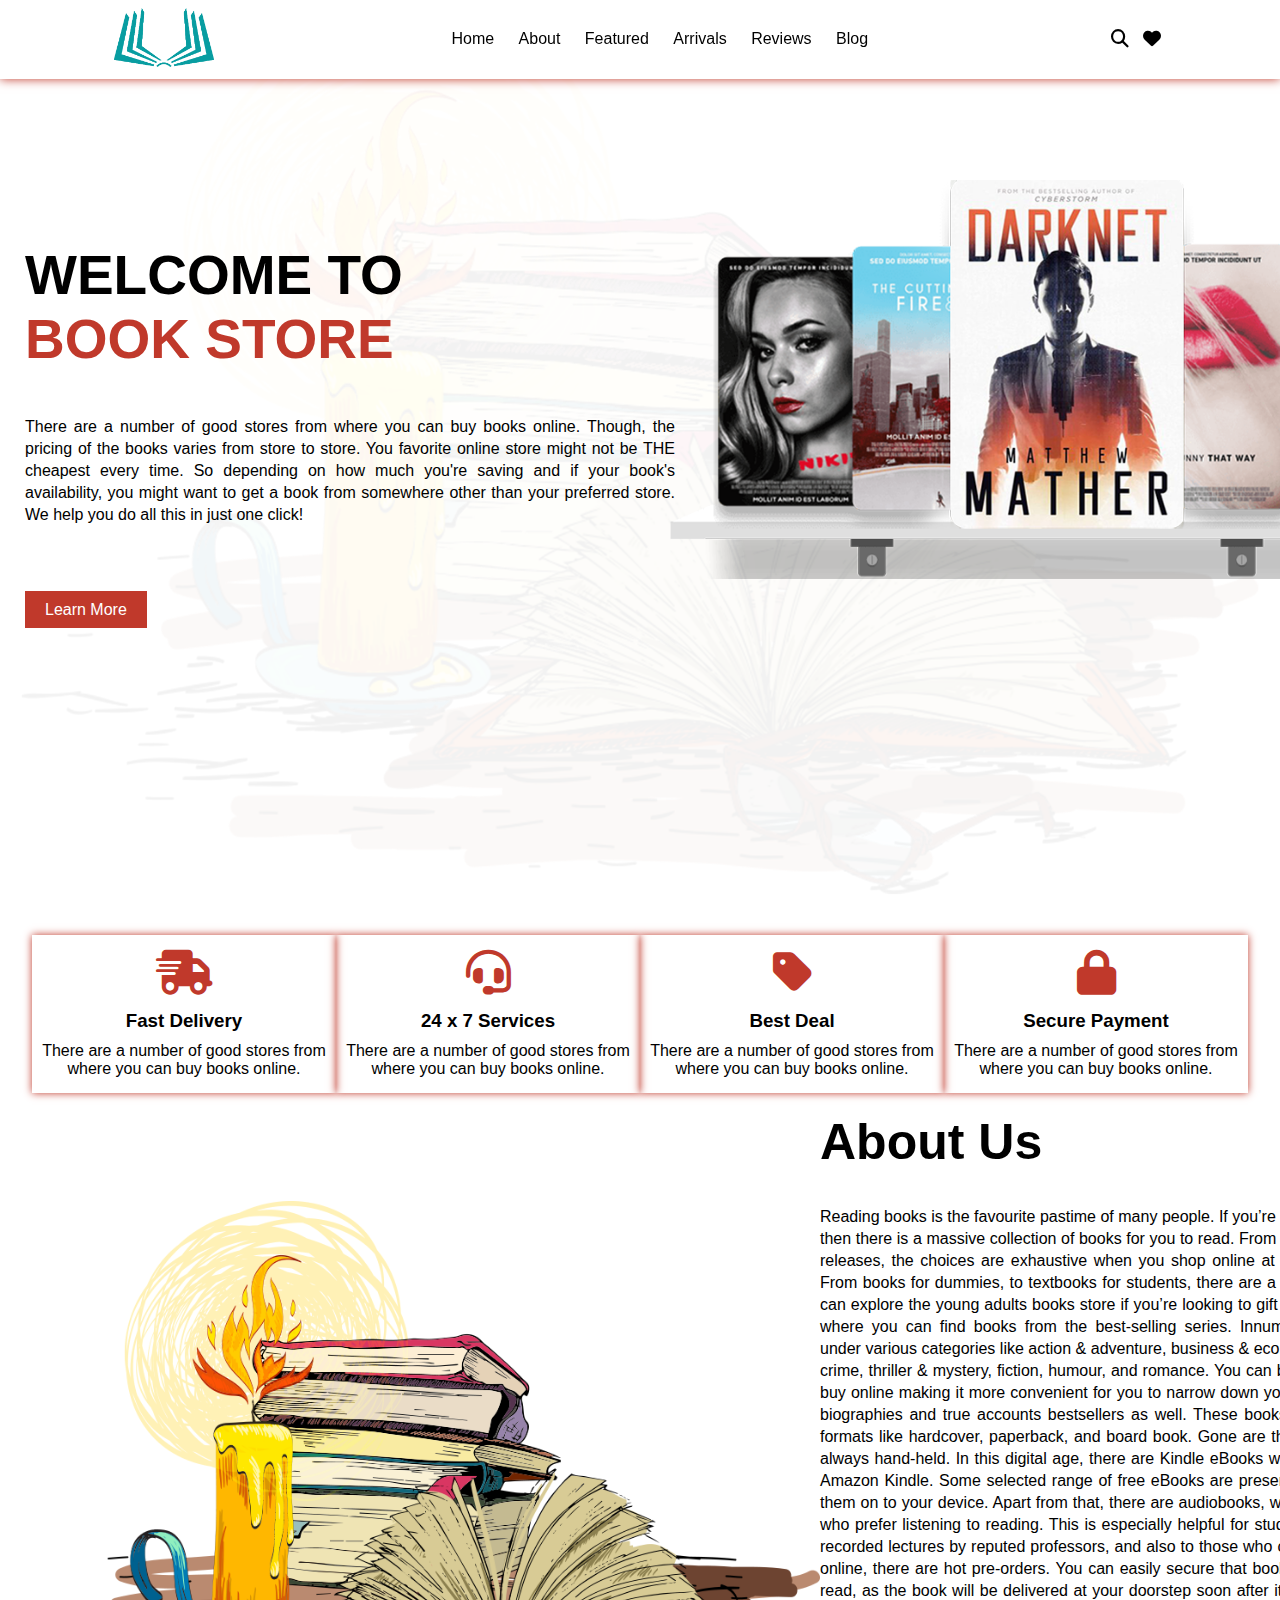
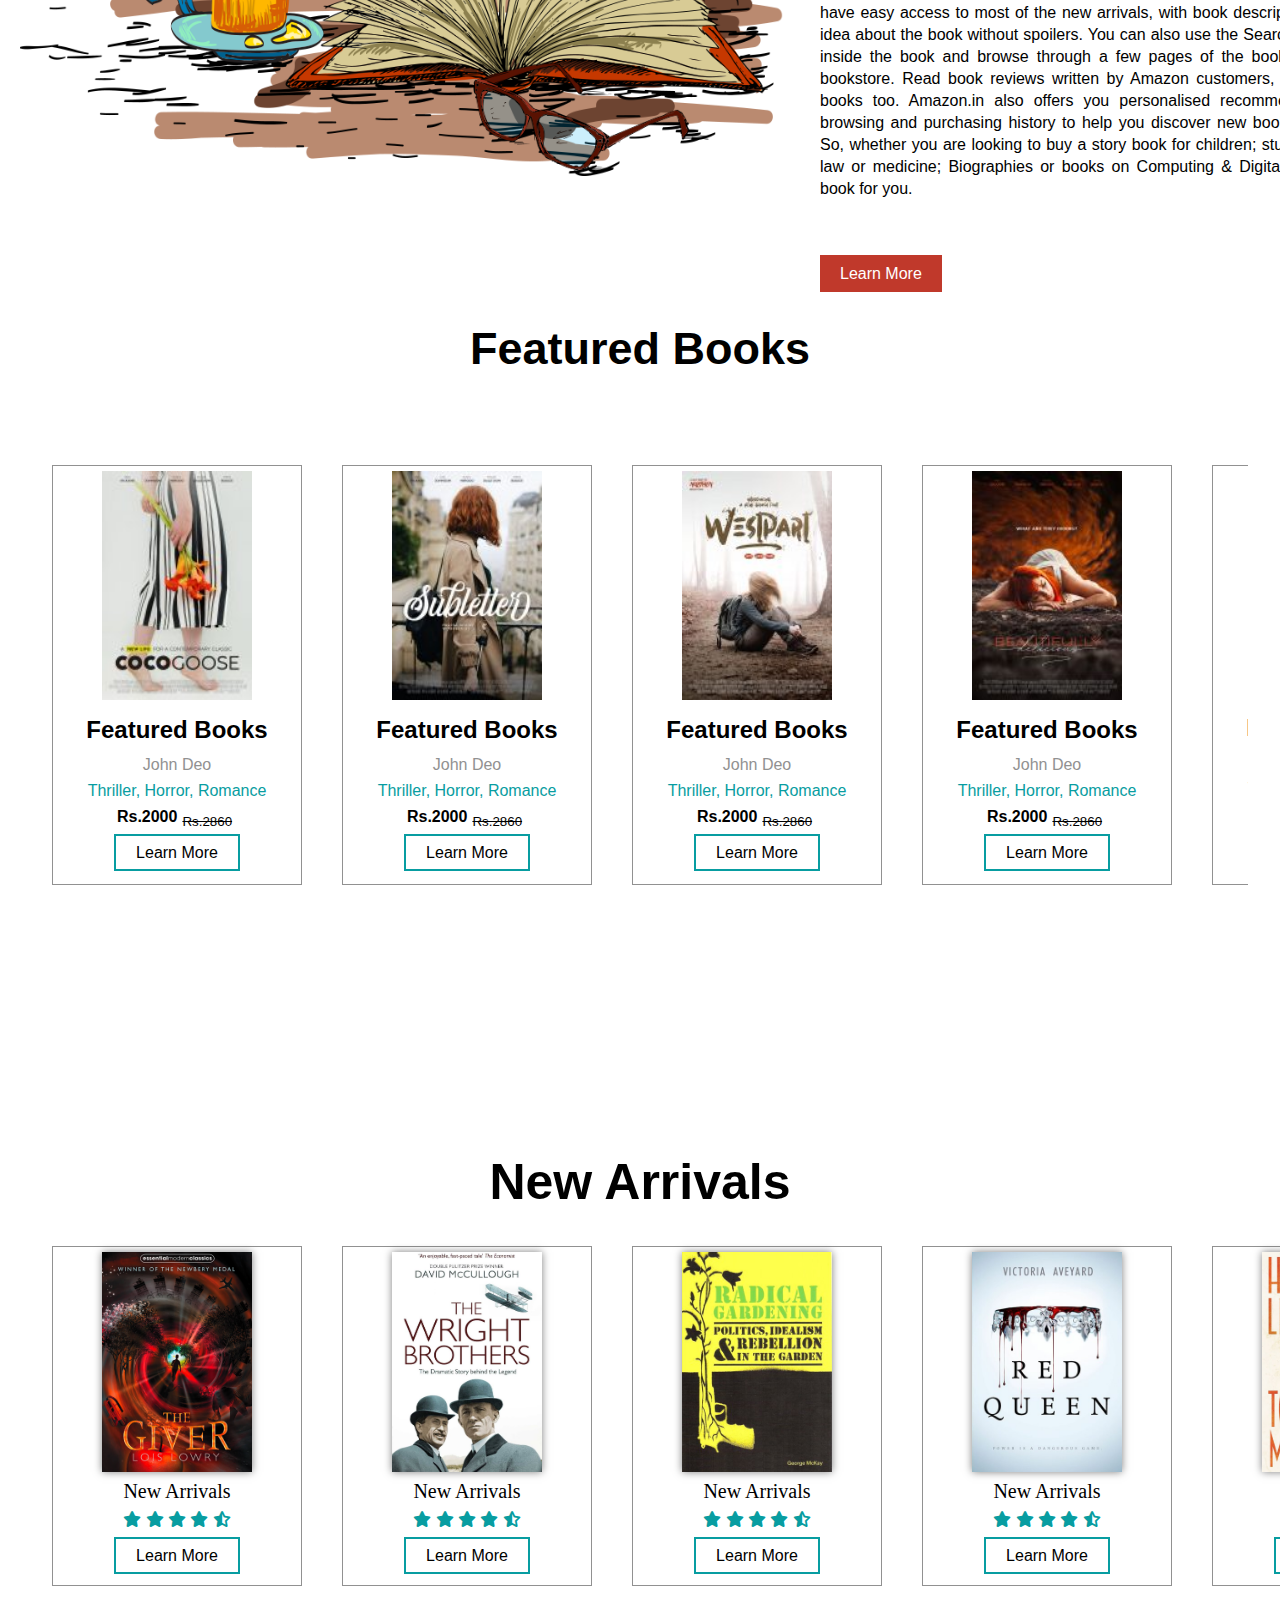
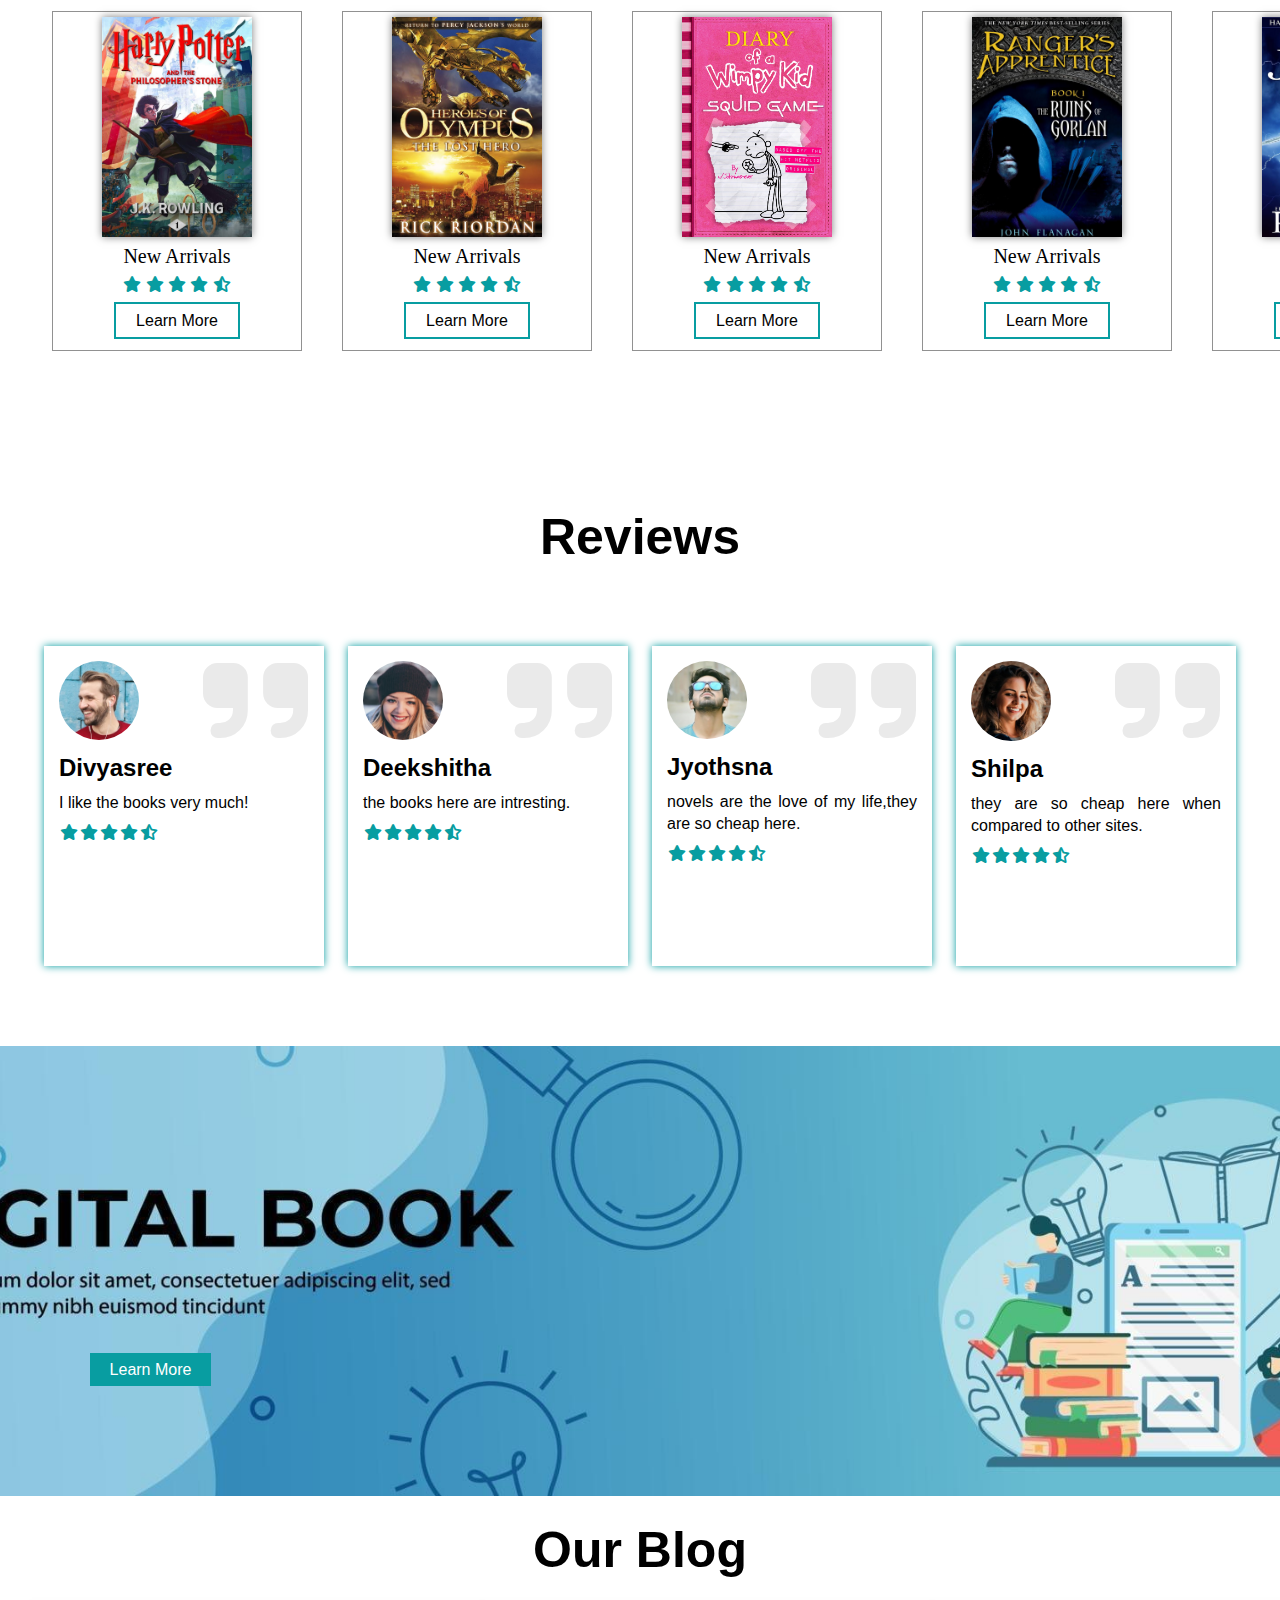
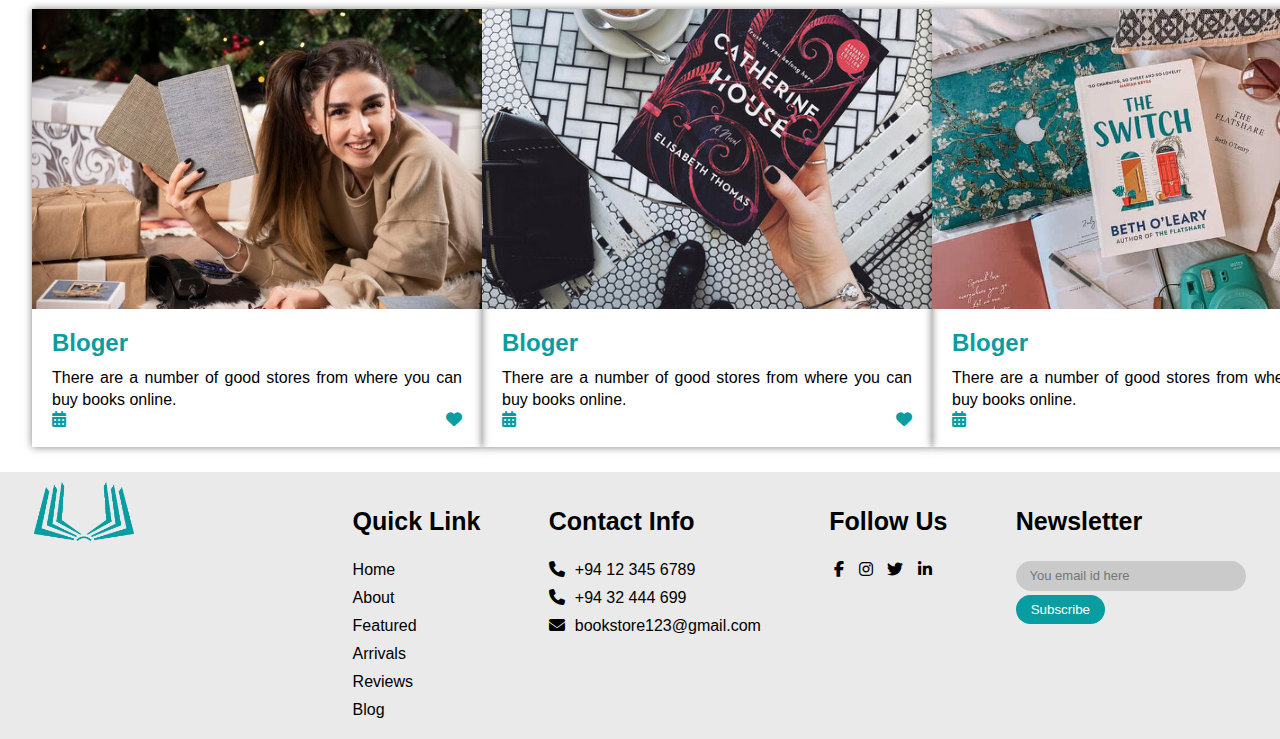
<file: home.html>
<!DOCTYPE html>
<html lang="en">
    <head>
        <meta charset="UTF-8">
        <meta http-equiv="X-UA-Compatible" content="IE=edge">
        <meta name="viewport" content="width=device-width, initial-scale=1.0">
        <title>Book Store Website</title>
        <link rel="stylesheet" href="style.css">
        <link rel="stylesheet" href="https://cdnjs.cloudflare.com/ajax/libs/font-awesome/6.2.1/css/all.min.css">
    </head>
    <body>
        <section>
            <nav>
                <div class="logo">
                    <img src="image/logo.png">
                </div>
                <ul>
                    <li><a href="#Home">Home</a></li>
                    <li><a href="About.html">About</a></li>
                    <li><a href="featured.html">Featured</a></li>
                    <li><a href="Arrivals.html">Arrivals</a></li>
                    <li><a href="reviews.html">Reviews</a></li>
                    <li><a href="blog.html">Blog</a></li>

                </ul>
                <div class="social_icon">
                    <i class="fa-solid fa-magnifying-glass"></i>
                    <i class="fa-solid fa-heart"></i>
                </div>
            </nav>
            <div class="main">
             <div class="main_tag">
                <h1>WELCOME TO<br><span>BOOK STORE</span></h1>

                <p>
                    There are a number of good stores from where you can buy books online. Though, the pricing of the books varies from store to store. You favorite online store might not be THE cheapest every time. So depending on how much you're saving and if your book's availability, you might want to get a book from somewhere other than your preferred store. We help you do all this in just one click!
                </p>
                <a href="#" class="main_btn">Learn More</a>
              </div>

              <div class="main_img">
                <img src="image/table.png">
              </div>
            </div>

        </section>


        <!--services-->

        <div class="services">

            <div class="services_box">
                <div class="services_card">
                    <i class="fa-solid fa-truck-fast"></i>
                    <h3>Fast Delivery</h3>
                    <p>
                        There are a number of good stores from where you can buy books online.
                    </p>
                </div>
                <div class="services_card">
                    <i class="fa-solid fa-headset"></i>
                    <h3>24 x 7 Services</h3>
                    <p>
                        There are a number of good stores from where you can buy books online.
                    </p>
                </div>
                <div class="services_card">
                    <i class="fa-solid fa-tag"></i>
                    <h3>Best Deal</h3>
                    <p>
                        There are a number of good stores from where you can buy books online.
                    </p>
                </div>
                <div class="services_card">
                    <i class="fa-solid fa-lock"></i>
                    <h3>Secure Payment</h3>
                    <p>
                        There are a number of good stores from where you can buy books online.
                    </p>
                </div>    
            </div>

        </div>

        <!--About-->

        <div class="about">
            <div class="about_image">
                <img src="image/about.png">
            </div>
            <div class="about_tag">
                <h1>About Us</h1>
                <p>
                    Reading books is the favourite pastime of many people. If you’re bitten by the book-bug too, then there is a massive collection of books for you to read. From bestsellers to new & future releases, the choices are exhaustive when you shop online at India's Largest Bookstore.

From books for dummies, to textbooks for students, there are a wide variety of books. You can explore the young adults books store if you’re looking to gift a nice book to a teenager, where you can find books from the best-selling series.

Innumerable books are divided under various categories like action & adventure, business & economics, comics & mangas, crime, thriller & mystery, fiction, humour, and romance. You can browse by genre when you buy online making it more convenient for you to narrow down your choices. Then there are biographies and true accounts bestsellers as well. These books are available in different formats like hardcover, paperback, and board book.

Gone are the days, when books were always hand-held. In this digital age, there are Kindle eBooks which you can read on your Amazon Kindle. Some selected range of free eBooks are present if you want to download them on to your device. Apart from that, there are audiobooks, which can be used by those who prefer listening to reading. This is especially helpful for students who want to listen to recorded lectures by reputed professors, and also to those who can’t read.

When you shop online, there are hot pre-orders. You can easily secure that book you’ve always wanted to read, as the book will be delivered at your doorstep soon after its official release. You also have easy access to most of the new arrivals, with book descriptions that help you get an idea about the book without spoilers.

You can also use the Search Inside!™ feature to look inside the book and browse through a few pages of the book, just as you would at a bookstore. Read book reviews written by Amazon customers, and review your favourite books too. Amazon.in also offers you personalised recommendations based on your browsing and purchasing history to help you discover new books that might interest you. So, whether you are looking to buy a story book for children; study guides for engineering, law or medicine; Biographies or books on Computing & Digital Media; Amazon.in has a book for you.
                </p>
                <a href="#" class="about_btn">Learn More</a>
            </div>
        </div>
    <!--Books-->

    <div class="featured_boks">

        <h1>Featured Books</h1>

        <div class="featured_book_box">

            <div class="featured_book_card">

                <div class="featurde_book_img">
                    <img src="image/book_1.jpg">
                </div>

                <div class="featurde_book_tag">
                    <h2>Featured Books</h2>
                    <p class="writer">John Deo</p>
                    <div class="categories">Thriller, Horror, Romance</div>
                    <p class="book_price">Rs.2000<sub><del>Rs.2860</del></sub></p>
                    <a href="#" class="f_btn">Learn More</a>
                </div>               

            </div>
            <div class="featured_book_card">

                <div class="featurde_book_img">
                    <img src="image/book_2.jpg">
                </div>

                <div class="featurde_book_tag">
                    <h2>Featured Books</h2>
                    <p class="writer">John Deo</p>
                    <div class="categories">Thriller, Horror, Romance</div>
                    <p class="book_price">Rs.2000<sub><del>Rs.2860</del></sub></p>
                    <a href="#" class="f_btn">Learn More</a>
                </div>               

            </div>
            <div class="featured_book_card">

                <div class="featurde_book_img">
                    <img src="image/book_3.jpg">
                </div>

                <div class="featurde_book_tag">
                    <h2>Featured Books</h2>
                    <p class="writer">John Deo</p>
                    <div class="categories">Thriller, Horror, Romance</div>
                    <p class="book_price">Rs.2000<sub><del>Rs.2860</del></sub></p>
                    <a href="#" class="f_btn">Learn More</a>
                </div>               

            </div>
            <div class="featured_book_card">

                <div class="featurde_book_img">
                    <img src="image/book_4.jpg">
                </div>

                <div class="featurde_book_tag">
                    <h2>Featured Books</h2>
                    <p class="writer">John Deo</p>
                    <div class="categories">Thriller, Horror, Romance</div>
                    <p class="book_price">Rs.2000<sub><del>Rs.2860</del></sub></p>
                    <a href="#" class="f_btn">Learn More</a>
                </div>               

            </div>
            <div class="featured_book_card">

                <div class="featurde_book_img">
                    <img src="image/book_5.jpg">
                </div>

                <div class="featurde_book_tag">
                    <h2>Featured Books</h2>
                    <p class="writer">John Deo</p>
                    <div class="categories">Thriller, Horror, Romance</div>
                    <p class="book_price">Rs.2000<sub><del>Rs.2860</del></sub></p>
                    <a href="#" class="f_btn">Learn More</a>
                </div>               

            </div>
            <div class="featured_book_card">

                <div class="featurde_book_img">
                    <img src="image/book_6.jpg">
                </div>

                <div class="featurde_book_tag">
                    <h2>Featured Books</h2>
                    <p class="writer">John Deo</p>
                    <div class="categories">Thriller, Horror, Romance</div>
                    <p class="book_price">Rs.2000<sub><del>Rs.2860</del></sub></p>
                    <a href="#" class="f_btn">Learn More</a>
                </div>               

            </div>
            <div class="featured_book_card">

                <div class="featurde_book_img">
                    <img src="image/book_7.png">
                </div>

                <div class="featurde_book_tag">
                    <h2>Featured Books</h2>
                    <p class="writer">John Deo</p>
                    <div class="categories">Thriller, Horror, Romance</div>
                    <p class="book_price">Rs.2000<sub><del>Rs.2860</del></sub></p>
                    <a href="#" class="f_btn">Learn More</a>
                </div>               

            </div>
            <div class="featured_book_card">

                <div class="featurde_book_img">
                    <img src="image/book_8.png">
                </div>

                <div class="featurde_book_tag">
                    <h2>Featured Books</h2>
                    <p class="writer">John Deo</p>
                    <div class="categories">Thriller, Horror, Romance</div>
                    <p class="book_price">Rs.2000<sub><del>Rs.2860</del></sub></p>
                    <a href="#" class="f_btn">Learn More</a>
                </div>               

            </div>
            <div class="featured_book_card">

                <div class="featurde_book_img">
                    <img src="image/book_9.jpg">
                </div>

                <div class="featurde_book_tag">
                    <h2>Featured Books</h2>
                    <p class="writer">John Deo</p>
                    <div class="categories">Thriller, Horror, Romance</div>
                    <p class="book_price">Rs.2000<sub><del>Rs.2860</del></sub></p>
                    <a href="#" class="f_btn">Learn More</a>
                </div>               

            </div>
            <div class="featured_book_card">

                <div class="featurde_book_img">
                    <img src="image/book_10.png">
                </div>

                <div class="featurde_book_tag">
                    <h2>Featured Books</h2>
                    <p class="writer">John Deo</p>
                    <div class="categories">Thriller, Horror, Romance</div>
                    <p class="book_price">Rs.2000<sub><del>Rs.2860</del></sub></p>
                    <a href="#" class="f_btn">Learn More</a>
                </div>               

            </div>
            <div class="featured_book_card">

                <div class="featurde_book_img">
                    <img src="image/book_11.jpg">
                </div>

                <div class="featurde_book_tag">
                    <h2>Featured Books</h2>
                    <p class="writer">John Deo</p>
                    <div class="categories">Thriller, Horror, Romance</div>
                    <p class="book_price">Rs.2000<sub><del>Rs.2860</del></sub></p>
                    <a href="#" class="f_btn">Learn More</a>
                </div>               

            </div>
            <div class="featured_book_card">

                <div class="featurde_book_img">
                    <img src="image/book_12.png">
                </div>

                <div class="featurde_book_tag">
                    <h2>Featured Books</h2>
                    <p class="writer">John Deo</p>
                    <div class="categories">Thriller, Horror, Romance</div>
                    <p class="book_price">Rs.2000<sub><del>Rs.2860</del></sub></p>
                    <a href="#" class="f_btn">Learn More</a>
                </div>               

            </div>
            <div class="featured_book_card">

                <div class="featurde_book_img">
                    <img src="image/book_13.png">
                </div>

                <div class="featurde_book_tag">
                    <h2>Featured Books</h2>
                    <p class="writer">John Deo</p>
                    <div class="categories">Thriller, Horror, Romance</div>
                    <p class="book_price">Rs.2000<sub><del>Rs.2860</del></sub></p>
                    <a href="#" class="f_btn">Learn More</a>
                </div>               

            </div>
            <div class="featured_book_card">

                <div class="featurde_book_img">
                    <img src="image/book_14.png">
                </div>

                <div class="featurde_book_tag">
                    <h2>Featured Books</h2>
                    <p class="writer">John Deo</p>
                    <div class="categories">Thriller, Horror, Romance</div>
                    <p class="book_price">Rs.2000<sub><del>Rs.2860</del></sub></p>
                    <a href="#" class="f_btn">Learn More</a>
                </div>               

            </div>
            <div class="featured_book_card">

                <div class="featurde_book_img">
                    <img src="image/book_15.png">
                </div>

                <div class="featurde_book_tag">
                    <h2>Featured Books</h2>
                    <p class="writer">John Deo</p>
                    <div class="categories">Thriller, Horror, Romance</div>
                    <p class="book_price">Rs.2000<sub><del>Rs.2860</del></sub></p>
                    <a href="#" class="f_btn">Learn More</a>
                </div>               

            </div>

        </div>
    
    </div>
    
    
    <!--arrivals-->


    <div class="arrivals">
        <h1>New Arrivals</h1>

        <div class="arrivals_box">

            <div class="arrivals_card">
                <div class="arrivals_image">
                    <img src="image/arrival_1.jpg">
                </div>
                <div class="arrivals_tag">
                    <p>New Arrivals</p>
                    <div class="arrivals_icon">
                        <i class="fa-solid fa-star"></i>
                        <i class="fa-solid fa-star"></i>
                        <i class="fa-solid fa-star"></i>
                        <i class="fa-solid fa-star"></i>
                        <i class="fa-solid fa-star-half-stroke"></i>
                    </div>
                    <a href="#" class="arrivals_btn">Learn More</a>
                </div>
            </div>

            <div class="arrivals_card">
                <div class="arrivals_image">
                    <img src="image/arrival_2.jpg">
                </div>
                <div class="arrivals_tag">
                    <p>New Arrivals</p>
                    <div class="arrivals_icon">
                        <i class="fa-solid fa-star"></i>
                        <i class="fa-solid fa-star"></i>
                        <i class="fa-solid fa-star"></i>
                        <i class="fa-solid fa-star"></i>
                        <i class="fa-solid fa-star-half-stroke"></i>
                    </div>
                    <a href="#" class="arrivals_btn">Learn More</a>
                </div>
            </div>

            <div class="arrivals_card">
                <div class="arrivals_image">
                    <img src="image/arrival_3.jpg">
                </div>
                <div class="arrivals_tag">
                    <p>New Arrivals</p>
                    <div class="arrivals_icon">
                        <i class="fa-solid fa-star"></i>
                        <i class="fa-solid fa-star"></i>
                        <i class="fa-solid fa-star"></i>
                        <i class="fa-solid fa-star"></i>
                        <i class="fa-solid fa-star-half-stroke"></i>
                    </div>
                    <a href="#" class="arrivals_btn">Learn More</a>
                </div>
            </div>

            <div class="arrivals_card">
                <div class="arrivals_image">
                    <img src="image/arrival_4.jpg">
                </div>
                <div class="arrivals_tag">
                    <p>New Arrivals</p>
                    <div class="arrivals_icon">
                        <i class="fa-solid fa-star"></i>
                        <i class="fa-solid fa-star"></i>
                        <i class="fa-solid fa-star"></i>
                        <i class="fa-solid fa-star"></i>
                        <i class="fa-solid fa-star-half-stroke"></i>
                    </div>
                    <a href="#" class="arrivals_btn">Learn More</a>
                </div>
            </div>

            <div class="arrivals_card">
                <div class="arrivals_image">
                    <img src="image/arrival_5.jpg">
                </div>
                <div class="arrivals_tag">
                    <p>New Arrivals</p>
                    <div class="arrivals_icon">
                        <i class="fa-solid fa-star"></i>
                        <i class="fa-solid fa-star"></i>
                        <i class="fa-solid fa-star"></i>
                        <i class="fa-solid fa-star"></i>
                        <i class="fa-solid fa-star-half-stroke"></i>
                    </div>
                    <a href="#" class="arrivals_btn">Learn More</a>
                </div>
            </div>

            <div class="arrivals_card">
                <div class="arrivals_image">
                    <img src="image/arrival_6.jpg">
                </div>
                <div class="arrivals_tag">
                    <p>New Arrivals</p>
                    <div class="arrivals_icon">
                        <i class="fa-solid fa-star"></i>
                        <i class="fa-solid fa-star"></i>
                        <i class="fa-solid fa-star"></i>
                        <i class="fa-solid fa-star"></i>
                        <i class="fa-solid fa-star-half-stroke"></i>
                    </div>
                    <a href="#" class="arrivals_btn">Learn More</a>
                </div>
            </div>

            <div class="arrivals_card">
                <div class="arrivals_image">
                    <img src="image/arrival_7.jpg">
                </div>
                <div class="arrivals_tag">
                    <p>New Arrivals</p>
                    <div class="arrivals_icon">
                        <i class="fa-solid fa-star"></i>
                        <i class="fa-solid fa-star"></i>
                        <i class="fa-solid fa-star"></i>
                        <i class="fa-solid fa-star"></i>
                        <i class="fa-solid fa-star-half-stroke"></i>
                    </div>
                    <a href="#" class="arrivals_btn">Learn More</a>
                </div>
            </div>

            <div class="arrivals_card">
                <div class="arrivals_image">
                    <img src="image/arrival_8.webp">
                </div>
                <div class="arrivals_tag">
                    <p>New Arrivals</p>
                    <div class="arrivals_icon">
                        <i class="fa-solid fa-star"></i>
                        <i class="fa-solid fa-star"></i>
                        <i class="fa-solid fa-star"></i>
                        <i class="fa-solid fa-star"></i>
                        <i class="fa-solid fa-star-half-stroke"></i>
                    </div>
                    <a href="#" class="arrivals_btn">Learn More</a>
                </div>
            </div>

            <div class="arrivals_card">
                <div class="arrivals_image">
                    <img src="image/arrival_9.jpg">
                </div>
                <div class="arrivals_tag">
                    <p>New Arrivals</p>
                    <div class="arrivals_icon">
                        <i class="fa-solid fa-star"></i>
                        <i class="fa-solid fa-star"></i>
                        <i class="fa-solid fa-star"></i>
                        <i class="fa-solid fa-star"></i>
                        <i class="fa-solid fa-star-half-stroke"></i>
                    </div>
                    <a href="#" class="arrivals_btn">Learn More</a>
                </div>
            </div>

            <div class="arrivals_card">
                <div class="arrivals_image">
                    <img src="image/arrival_10.jpg">
                </div>
                <div class="arrivals_tag">
                    <p>New Arrivals</p>
                    <div class="arrivals_icon">
                        <i class="fa-solid fa-star"></i>
                        <i class="fa-solid fa-star"></i>
                        <i class="fa-solid fa-star"></i>
                        <i class="fa-solid fa-star"></i>
                        <i class="fa-solid fa-star-half-stroke"></i>
                    </div>
                    <a href="#" class="arrivals_btn">Learn More</a>
                </div>
            </div>

        </div>

    </div>


     <!--reviews-->

     <div class="reviews">
        <h1>Reviews</h1>

        <div class="review_box">

            <div class="review_card">
                <i class="fa-solid fa-quote-right"></i>
                <div class="card_top">
                    <img src="image/review_1.png">
                </div>
                <div class="card">
                    <h2>Divyasree</h2>
                    <p>
                        I like the books very much!
                    </p>
                    <div class="review_icon">
                        <i class="fa-solid fa-star"></i>
                        <i class="fa-solid fa-star"></i>
                        <i class="fa-solid fa-star"></i>
                        <i class="fa-solid fa-star"></i>
                        <i class="fa-solid fa-star-half-stroke"></i>
                    </div>
                </div>
            </div>

            <div class="review_card">
                <i class="fa-solid fa-quote-right"></i>
                <div class="card_top">
                    <img src="image/review_2.png">
                </div>
                <div class="card">
                    <h2>Deekshitha</h2>
                    <p>
                        the books here are intresting.
                    </p>
                    <div class="review_icon">
                        <i class="fa-solid fa-star"></i>
                        <i class="fa-solid fa-star"></i>
                        <i class="fa-solid fa-star"></i>
                        <i class="fa-solid fa-star"></i>
                        <i class="fa-solid fa-star-half-stroke"></i>
                    </div>
                </div>
            </div>

            <div class="review_card">
                <i class="fa-solid fa-quote-right"></i>
                <div class="card_top">
                    <img src="image/review_3.png">
                </div>
                <div class="card">
                    <h2>Jyothsna</h2>
                    <p>
                        novels are the love of my life,they are so cheap here.
                    </p>
                    <div class="review_icon">
                        <i class="fa-solid fa-star"></i>
                        <i class="fa-solid fa-star"></i>
                        <i class="fa-solid fa-star"></i>
                        <i class="fa-solid fa-star"></i>
                        <i class="fa-solid fa-star-half-stroke"></i>
                    </div>
                </div>
            </div>

            <div class="review_card">
                <i class="fa-solid fa-quote-right"></i>
                <div class="card_top">
                    <img src="image/review_4.png">
                </div>
                <div class="card">
                    <h2>Shilpa</h2>
                    <p>
                        they are so cheap here when compared to other sites.
                    </p>
                    <div class="review_icon">
                        <i class="fa-solid fa-star"></i>
                        <i class="fa-solid fa-star"></i>
                        <i class="fa-solid fa-star"></i>
                        <i class="fa-solid fa-star"></i>
                        <i class="fa-solid fa-star-half-stroke"></i>
                    </div>
                </div>
            </div>

        </div>

    </div>


     <!--Banner-->

     <div class="banner">
        <a href="#" class="banner_btn">Learn More</a>
    </div>

    <!--Blog-->
    
    <div class="blog">
        <h1>Our Blog</h1>
        <div class="blog_box">

            <div class="blog_card">
                <div class="blog_img">
                    <img src="image/blog_1.jpg">
                </div>
                <div class="blog_tag">
                    <h2>Bloger</h2>
                    <p>
                        There are a number of good stores from where you can buy books online.
                    </p>
                    <div class="blog_icon">
                        <i class="fa-solid fa-calendar-days"></i>
                        <i class="fa-solid fa-heart"></i>
                    </div>
                </div>
            </div>

            <div class="blog_card">
                <div class="blog_img">
                    <img src="image/blog_2.jpg">
                </div>
                <div class="blog_tag">
                    <h2>Bloger</h2>
                    <p>
                        There are a number of good stores from where you can buy books online.
                    </p>    
                    <div class="blog_icon">
                        <i class="fa-solid fa-calendar-days"></i>
                        <i class="fa-solid fa-heart"></i>
                    </div>
                </div>
            </div>

            <div class="blog_card">
                <div class="blog_img">
                    <img src="image/blog_3.jpg">
                </div>
                <div class="blog_tag">
                    <h2>Bloger</h2>
                    <p>
                        There are a number of good stores from where you can buy books online.
                    </p>    
                    <div class="blog_icon">
                        <i class="fa-solid fa-calendar-days"></i>
                        <i class="fa-solid fa-heart"></i>
                    </div>
                </div>
            </div>

        </div>
    </div>
     <!--Footer-->

     <footer>
        <div class="footer_main">

            <div class="tag">
                <img src="image/logo.png">
                <p>
                    
                </p>
            </div>

            <div class="tag">
                <h1>Quick Link</h1>
                <a href="#">Home</a>
                <a href="#">About</a>
                <a href="#">Featured</a>
                <a href="#">Arrivals</a>
                <a href="#">Reviews</a>
                <a href="#">Blog</a>
                
            </div>

            <div class="tag">
                <h1>Contact Info</h1>
                <a href="#"><i class="fa-solid fa-phone"></i>+94 12 345 6789</a>
                <a href="#"><i class="fa-solid fa-phone"></i>+94 32 444 699</a>
                <a href="#"><i class="fa-solid fa-envelope"></i>bookstore123@gmail.com</a>
                
            </div>

            <div class="tag">
                <h1>Follow Us</h1>
                <div class="social_link">
                    <i class="fa-brands fa-facebook-f"></i>
                    <i class="fa-brands fa-instagram"></i>
                    <i class="fa-brands fa-twitter"></i>
                    <i class="fa-brands fa-linkedin-in"></i>
                </div>
                
            </div>

            <div class="tag">
                <h1>Newsletter</h1>
                <div class="search_bar">
                    <input type="text" placeholder="You email id here">
                    <button type="submit">Subscribe</button>
                </div>                
            </div>            
            
        </div>

        

    </footer>
   







    </body>
</html>
</file>
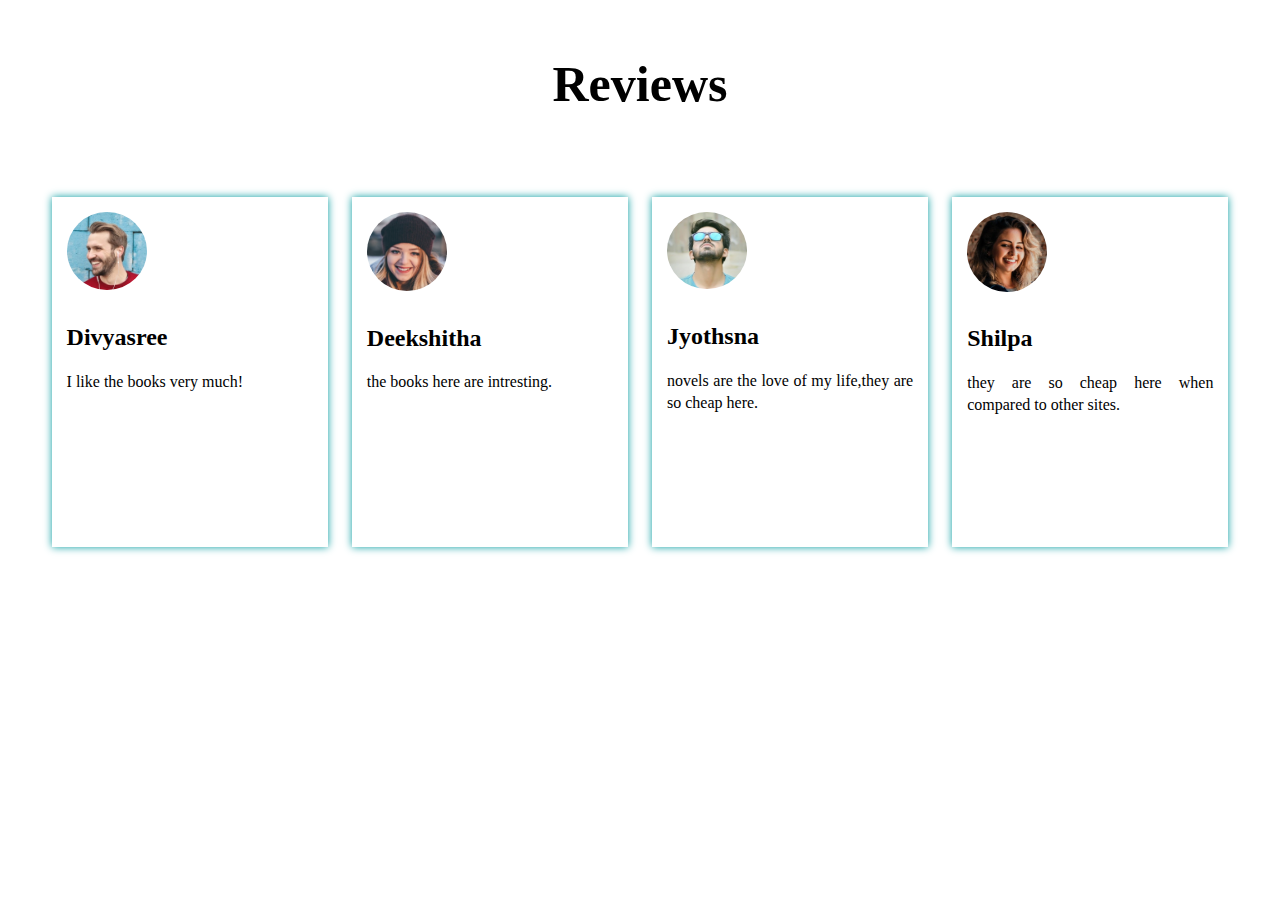
<file: reviews.html>
<!DOCTYPE html>
<html>
    <head>
        <title>Reviews</title>
        <link rel="stylesheet" href="style3.css">
    </head>
    <body>
        <div class="reviews">
            <h1>Reviews</h1>
    
            <div class="review_box">
    
                <div class="review_card">
                    <i class="fa-solid fa-quote-right"></i>
                    <div class="card_top">
                        <img src="image/review_1.png">
                    </div>
                    <div class="card">
                        <h2>Divyasree</h2>
                        <p>
                            I like the books very much!
                        </p>
                        <div class="review_icon">
                            <i class="fa-solid fa-star"></i>
                            <i class="fa-solid fa-star"></i>
                            <i class="fa-solid fa-star"></i>
                            <i class="fa-solid fa-star"></i>
                            <i class="fa-solid fa-star-half-stroke"></i>
                        </div>
                    </div>
                </div>
    
                <div class="review_card">
                    <i class="fa-solid fa-quote-right"></i>
                    <div class="card_top">
                        <img src="image/review_2.png">
                    </div>
                    <div class="card">
                        <h2>Deekshitha</h2>
                        <p>
                            the books here are intresting.
                        </p>
                        <div class="review_icon">
                            <i class="fa-solid fa-star"></i>
                            <i class="fa-solid fa-star"></i>
                            <i class="fa-solid fa-star"></i>
                            <i class="fa-solid fa-star"></i>
                            <i class="fa-solid fa-star-half-stroke"></i>
                        </div>
                    </div>
                </div>
    
                <div class="review_card">
                    <i class="fa-solid fa-quote-right"></i>
                    <div class="card_top">
                        <img src="image/review_3.png">
                    </div>
                    <div class="card">
                        <h2>Jyothsna</h2>
                        <p>
                            novels are the love of my life,they are so cheap here.
                        </p>
                        <div class="review_icon">
                            <i class="fa-solid fa-star"></i>
                            <i class="fa-solid fa-star"></i>
                            <i class="fa-solid fa-star"></i>
                            <i class="fa-solid fa-star"></i>
                            <i class="fa-solid fa-star-half-stroke"></i>
                        </div>
                    </div>
                </div>
    
                <div class="review_card">
                    <i class="fa-solid fa-quote-right"></i>
                    <div class="card_top">
                        <img src="image/review_4.png">
                    </div>
                    <div class="card">
                        <h2>Shilpa</h2>
                        <p>
                            they are so cheap here when compared to other sites.
                        </p>
                        <div class="review_icon">
                            <i class="fa-solid fa-star"></i>
                            <i class="fa-solid fa-star"></i>
                            <i class="fa-solid fa-star"></i>
                            <i class="fa-solid fa-star"></i>
                            <i class="fa-solid fa-star-half-stroke"></i>
                        </div>
                    </div>
                </div>
    
            </div>
    
        </div>
    </body>
</html>
</file>
<file: style.css>
*{
    margin: 0;
    padding: 0;
    box-sizing: border-box;
    font-family: sans-serif;
}

section{
    width:100%;
    height: 100vh;
    background-image: url(image/bg.png);
    background-size: cover;
    background-position: center;
}

section nav{
    width: 100%;
    display: flex;
    align-items: center;
    justify-content: space-around;
    box-shadow: 0 0 10px #C0392B;
    background: #fff;
    position: fixed;
    left: 0;
    z-index: 100;
}

section nav .logo img{
    width: 100px;
    cursor: pointer;
    margin: 8px 0;
}

section nav ul{
    list-style: none;
}

section nav li{
    display: inline-block;
    padding: 0 10px;
}

section nav li a{
    text-decoration: none;
    color: #000;
}

section nav li a:hover{
    color: #C0392B;
}

section nav .social_icon i{
    margin: 0 5px;
    font-size: 18px;
}

section nav .social_icon i:hover{
    color: #C0392B;
    cursor: pointer;
}

section .main{
    display: flex;
    align-items: center;
    justify-content: space-around;
    position: relative;
    top: 10%;
}

section .main h1{
    position: relative;
    font-size: 55px;
    top: 80px;
    left: 25px;
}

section .main h1 span{
    color: #C0392B;
}

section .main p{
    width: 650px;
    text-align: justify;
    line-height: 22px;
    position: relative;
    top: 125px;
    left: 25px;
}

section .main .main_tag .main_btn{
    background: #C0392B;
    padding: 10px 20px;
    position: relative;
    top: 200px;
    left: 25px;
    color:#fff;
    text-decoration: none;
}

section .main .main_img img{
    width: 780px;
    position: relative;
    top: 90px;
    left: 20px;
}





/*services*/

.services{
    width: 100%;
    height: auto;
    margin: 35px 0;
}

.services .services_box{
    width: 95%;
    margin: 0 auto;
    display: flex;
    align-items: center;
    justify-content: space-around;
}

.services .services_box .services_card{
    text-align: center;
    width: 310px;
    height: auto;
    box-shadow: 0 0 8px #C0392B;
    padding: 15px 10px;

}

.services .services_box .services_card i{
    color:#C0392B;
    font-size: 45px;
    margin-bottom: 15px;
    cursor: pointer;
}

.services .services_box .services_card h3{
    margin-bottom: 10px;
}




/*about*/

.about{
    width: 100%;
    height: auto;
    padding: 20px;
    display: flex;
    align-items: center;
    justify-content: space-around;
}

.about .about_image img{
    width: 800px;
}

.about .about_tag h1{
    font-size: 50px;
    position: relative;
    bottom: 35px;
}

.about .about_tag p{
    line-height: 22px;
    width: 650px;
    text-align: justify;
    margin-bottom: 15px;
}

.about .about_tag .about_btn{
    padding: 10px 20px;
    background: #C0392B;
    color: #fff;
    text-decoration: none;
    position: relative;
    top: 50px;
}

/*Books*/

.featured_boks{
    width: 100%;
    height: 100vh;
    padding: 70px 0;
}

.featured_boks h1{
    display: flex;
    align-items: center;
    justify-content: center;
    margin-bottom: 30px;
    font-size: 45px;
}

.featured_boks .featured_book_box{
    width: 95%;
    height: 60vh;
    margin: 0 auto;
    display: grid;
    grid-template-columns: 1fr 1fr 1fr 1fr 1fr 1fr 1fr 1fr 1fr 1fr 1fr 1fr 1fr 1fr 1fr;
    overflow: hidden;
    overflow-x: scroll;
}

.featured_boks .featured_book_box .featured_book_card{
    width: 250px;
    height: 420px;
    text-align: center;
    padding: 5px;
    border: 1px solid #919191;
    margin: auto 20px;
}

.featured_boks .featured_book_box .featured_book_card:hover{
    box-shadow: 0 0 5px #089da1;
}

.featured_boks .featured_book_box .featured_book_card .featurde_book_img img{
    width: 150px;
}

.featured_boks .featured_book_box .featured_book_card .featurde_book_tag h2{
    margin: 12px;
}

.featured_boks .featured_book_box .featured_book_card .featurde_book_tag .writer{
    color: #919191;
}

.featured_boks .featured_book_box .featured_book_card .featurde_book_tag .categories{
    color: #089da1;
    margin-top: 8px;
}

.featured_boks .featured_book_box .featured_book_card .featurde_book_tag .book_price{
    margin-top: 8px;
    font-weight: bold;
    margin-bottom: 15px;
}

.featured_boks .featured_book_box .featured_book_card .featurde_book_tag .book_price sub{
    font-weight: 100;
    padding: 0 5px;
}

.featured_boks .featured_book_box .featured_book_card .featurde_book_tag .f_btn{
    padding: 8px 20px;
    border: 2px solid #089da1;
    text-decoration: none;
    color: #000;
}

::-webkit-scrollbar{
    width: 10px;
    height: 5px;
}

::-webkit-scrollbar-track{
    box-shadow: inset 0 0 8px rgba(0,0,0,0.2);
}

::-webkit-scrollbar-thumb{
    background: #089da1;
    border-radius: 10px;
}

/*arrivals*/

.arrivals{
    width: 100%;
    height: 100vh;
    margin-bottom: 35px;
}

.arrivals h1{
    font-size: 50px;
    text-align: center;
    margin-bottom: 35px;
}

.arrivals .arrivals_box{
    width: 95%;
    margin: 0 auto;
    display: grid;
    grid-template-columns: 1fr 1fr 1fr 1fr 1fr;
    grid-gap: 25px 0;
}

.arrivals .arrivals_box .arrivals_card{
    width: 250px;
    height: 340px;
    text-align: center;
    padding: 5px;
    border: 1px solid #919191;
    margin: auto 20px;
}

.arrivals .arrivals_box .arrivals_card:hover{
    box-shadow: 0 0 5px #089da1;
}

.arrivals .arrivals_box .arrivals_card .arrivals_image{
    width: 150px;
    height: 220px;
    margin: 0 auto;
    cursor: pointer;
    box-shadow: 0 0 8px rgba(0,0,0,0.5);
    overflow: hidden;
}

.arrivals .arrivals_box .arrivals_card .arrivals_image img{
    width: 100%;
    height: 100%;
    object-fit: cover;
    object-position: center;
    transition: 0.3s;
}

.arrivals .arrivals_box .arrivals_card:hover .arrivals_image img{
    transform: scale(1.1);
}

.arrivals .arrivals_box .arrivals_card .arrivals_tag p{
    font-family: queen of camelot;
    font-size: 20px;
    margin: 8px 0;
}

.arrivals .arrivals_box .arrivals_card .arrivals_tag .arrivals_icon{
    color: #089da1;
    margin-bottom: 18px;
}

.arrivals .arrivals_box .arrivals_card .arrivals_tag .arrivals_btn{
    padding: 8px 20px;
    border: 2px solid #089da1;
    text-decoration: none;
    color: #000;
}

/*reviews*/

.reviews{
    width: 100%;
    height: auto;
}

.reviews h1{
    text-align: center;
    font-size: 50px;
    margin-top: 55px;
}

.reviews .review_box{
    width: 95%;
    height: 50vh;
    margin: 15px auto;
    display: flex;
    align-items: center;
    justify-content: center;
}

.reviews .review_box .review_card{
    width: 400px;
    height: 320px;
    box-shadow: 0 0 8px #089da1;
    padding: 15px;
    margin: 0 12px;
}

.reviews .review_box .review_card i{
    float: right;
    font-size: 120px;
    position: relative;
    bottom: 20px;
    color: #eaeaea;
}

.reviews .review_box .review_card .card_top img{
    width: 80px;
    border-radius: 50%;
    margin-bottom: 10px;
}

.reviews .review_box .review_card .card p{
    margin: 10px 0 10px 0;
    text-align: justify;
    line-height: 22px;
}

.reviews .review_box .review_card .card .review_icon i{
    font-size: 16px;
    float: left;
    margin-top: 20px;
    color: #089da1;
    padding: 0 1px;
}

/*Banner*/

.banner{
    width: 100%;
    height: 50vh;
    background-image: url(image/banner.jpg);
    background-size: cover;
    background-position: center;
}

.banner .banner_btn{
    padding: 8px 20px;
    background: #089da1;
    text-decoration: none;
    color: #fff;
    position: relative;
    top: 70%;
    left: 7%;
}

/*Blog*/

.blog{
    width: 100%;
    height: auto;
    margin: 25px 0;
}

.blog h1{
    text-align: center;
    font-size: 50px;
    margin-bottom: 30px;
}

.blog .blog_box{
    width: 95%;
    margin: 0 auto;
    display: grid;
    grid-template-columns: 1fr 1fr 1fr;
}

.blog .blog_box .blog_card{
    margin: 0 auto;
    width: 450px;
    height: auto;
    box-shadow: 0 0 8px rgba(0,0,0,0.5);
}

.blog .blog_box .blog_card .blog_img{
    width: 450px;
    height: 300px;
    overflow: hidden;
}

.blog .blog_box .blog_card .blog_img img{
    width: 100%;
    height: 100%;
    object-fit: cover;
    object-position: center;
}

.blog .blog_box .blog_card .blog_tag{
    padding: 20px;
}

.blog .blog_box .blog_card .blog_tag h2{
    color: #089da1;
}

.blog .blog_box .blog_card .blog_tag p{
    margin-top: 10px;
    text-align: justify;
    line-height: 22px;
}

.blog .blog_box .blog_card .blog_tag .blog_icon{
    display: flex;
    align-items: center;
    justify-content: space-between;
    color: #089da1;
    cursor: pointer;
}

/*Footer*/

footer{
    width: 100%;
    background: #eaeaea;
}

footer .footer_main{
    width: 100%;
    display: flex;
    justify-content: space-around;
}

footer .footer_main .tag{
    margin: 10px 0;
}

footer .footer_main .tag img{
    width: 100px;
    margin-bottom: 10px;
}

footer .footer_main .tag p{
    width: 250px;
    line-height: 22px;
    text-align: justify;
}

footer .footer_main .tag h1{
    font-size: 25px;
    margin: 25px 0;
    color: #000;
}

footer .footer_main .tag a{
    display: block;
    color: black;
    text-decoration: none;
    margin: 10px 0;
}

footer .footer_main .tag i{
    margin-right: 10px;
}

footer .footer_main .tag .social_link i{
    margin: 0 5px;
}

footer .footer_main .tag .search_bar{
    width: 230px;
    height: 30px;
    background: rgba(202,202,202);
    border-radius: 25px;
}

footer .footer_main .tag .search_bar input{
    width: 200px;
    padding: 2px 0;
    position: relative;
    top: 17%;
    left: 6%;
    border: none;
    outline: none;
    font-size: 13px;
    background: none;
}

footer .footer_main .tag .search_bar button{
    padding: 7px 15px;
    background: #089da1;
    border: none;
    margin-top: 15px;
    border-radius: 25px;
    color: #fff;
    cursor: pointer;
}
</file>
<file: style2.css>
.arrivals{
    width: 100%;
    height: 100vh;
    margin-bottom: 35px;
}

.arrivals h1{
    font-size: 50px;
    text-align: center;
    margin-bottom: 35px;
}

.arrivals .arrivals_box{
    width: 95%;
    margin: 0 auto;
    display: grid;
    grid-template-columns: 1fr 1fr 1fr 1fr 1fr;
    grid-gap: 25px 0;
}

.arrivals .arrivals_box .arrivals_card{
    width: 250px;
    height: 340px;
    text-align: center;
    padding: 5px;
    border: 1px solid #919191;
    margin: auto 20px;
}

.arrivals .arrivals_box .arrivals_card:hover{
    box-shadow: 0 0 5px #089da1;
}

.arrivals .arrivals_box .arrivals_card .arrivals_image{
    width: 150px;
    height: 220px;
    margin: 0 auto;
    cursor: pointer;
    box-shadow: 0 0 8px rgba(0,0,0,0.5);
    overflow: hidden;
}

.arrivals .arrivals_box .arrivals_card .arrivals_image img{
    width: 100%;
    height: 100%;
    object-fit: cover;
    object-position: center;
    transition: 0.3s;
}

.arrivals .arrivals_box .arrivals_card:hover .arrivals_image img{
    transform: scale(1.1);
}

.arrivals .arrivals_box .arrivals_card .arrivals_tag p{
    font-family: queen of camelot;
    font-size: 20px;
    margin: 8px 0;
}

.arrivals .arrivals_box .arrivals_card .arrivals_tag .arrivals_icon{
    color: #089da1;
    margin-bottom: 18px;
}

.arrivals .arrivals_box .arrivals_card .arrivals_tag .arrivals_btn{
    padding: 8px 20px;
    border: 2px solid #089da1;
    text-decoration: none;
    color: #000;
}
</file>
<file: style4.css>
.blog{
    width: 100%;
    height: auto;
    margin: 25px 0;
}

.blog h1{
    text-align: center;
    font-size: 50px;
    margin-bottom: 30px;
}

.blog .blog_box{
    width: 95%;
    margin: 0 auto;
    display: grid;
    grid-template-columns: 1fr 1fr 1fr;
}

.blog .blog_box .blog_card{
    margin: 0 auto;
    width: 450px;
    height: auto;
    box-shadow: 0 0 8px rgba(0,0,0,0.5);
}

.blog .blog_box .blog_card .blog_img{
    width: 450px;
    height: 300px;
    overflow: hidden;
}

.blog .blog_box .blog_card .blog_img img{
    width: 100%;
    height: 100%;
    object-fit: cover;
    object-position: center;
}

.blog .blog_box .blog_card .blog_tag{
    padding: 20px;
}

.blog .blog_box .blog_card .blog_tag h2{
    color: #089da1;
}

.blog .blog_box .blog_card .blog_tag p{
    margin-top: 10px;
    text-align: justify;
    line-height: 22px;
}

.blog .blog_box .blog_card .blog_tag .blog_icon{
    display: flex;
    align-items: center;
    justify-content: space-between;
    color: #089da1;
    cursor: pointer;
}
</file>
<file: style1.css>
/*Books*/

.featured_boks{
    width: 100%;
    height: 100vh;
    padding: 70px 0;
}

.featured_boks h1{
    display: flex;
    align-items: center;
    justify-content: center;
    margin-bottom: 30px;
    font-size: 45px;
}

.featured_boks .featured_book_box{
    width: 95%;
    height: 60vh;
    margin: 0 auto;
    display: grid;
    grid-template-columns: 1fr 1fr 1fr 1fr 1fr 1fr 1fr 1fr 1fr 1fr 1fr 1fr 1fr 1fr 1fr;
    overflow: hidden;
    overflow-x: scroll;
}

.featured_boks .featured_book_box .featured_book_card{
    width: 250px;
    height: 420px;
    text-align: center;
    padding: 5px;
    border: 1px solid #919191;
    margin: auto 20px;
}

.featured_boks .featured_book_box .featured_book_card:hover{
    box-shadow: 0 0 5px #089da1;
}

.featured_boks .featured_book_box .featured_book_card .featurde_book_img img{
    width: 150px;
}

.featured_boks .featured_book_box .featured_book_card .featurde_book_tag h2{
    margin: 12px;
}

.featured_boks .featured_book_box .featured_book_card .featurde_book_tag .writer{
    color: #919191;
}

.featured_boks .featured_book_box .featured_book_card .featurde_book_tag .categories{
    color: #089da1;
    margin-top: 8px;
}

.featured_boks .featured_book_box .featured_book_card .featurde_book_tag .book_price{
    margin-top: 8px;
    font-weight: bold;
    margin-bottom: 15px;
}

.featured_boks .featured_book_box .featured_book_card .featurde_book_tag .book_price sub{
    font-weight: 100;
    padding: 0 5px;
}

.featured_boks .featured_book_box .featured_book_card .featurde_book_tag .f_btn{
    padding: 8px 20px;
    border: 2px solid #089da1;
    text-decoration: none;
    color: #000;
}

::-webkit-scrollbar{
    width: 10px;
    height: 5px;
}

::-webkit-scrollbar-track{
    box-shadow: inset 0 0 8px rgba(0,0,0,0.2);
}

::-webkit-scrollbar-thumb{
    background: #089da1;
    border-radius: 10px;
}
</file>
<file: style3.css>
.reviews{
    width: 100%;
    height: auto;
}

.reviews h1{
    text-align: center;
    font-size: 50px;
    margin-top: 55px;
}

.reviews .review_box{
    width: 95%;
    height: 50vh;
    margin: 15px auto;
    display: flex;
    align-items: center;
    justify-content: center;
}

.reviews .review_box .review_card{
    width: 400px;
    height: 320px;
    box-shadow: 0 0 8px #089da1;
    padding: 15px;
    margin: 0 12px;
}

.reviews .review_box .review_card i{
    float: right;
    font-size: 120px;
    position: relative;
    bottom: 20px;
    color: #eaeaea;
}

.reviews .review_box .review_card .card_top img{
    width: 80px;
    border-radius: 50%;
    margin-bottom: 10px;
}

.reviews .review_box .review_card .card p{
    margin: 10px 0 10px 0;
    text-align: justify;
    line-height: 22px;
}

.reviews .review_box .review_card .card .review_icon i{
    font-size: 16px;
    float: left;
    margin-top: 20px;
    color: #089da1;
    padding: 0 1px;
}
</file>
